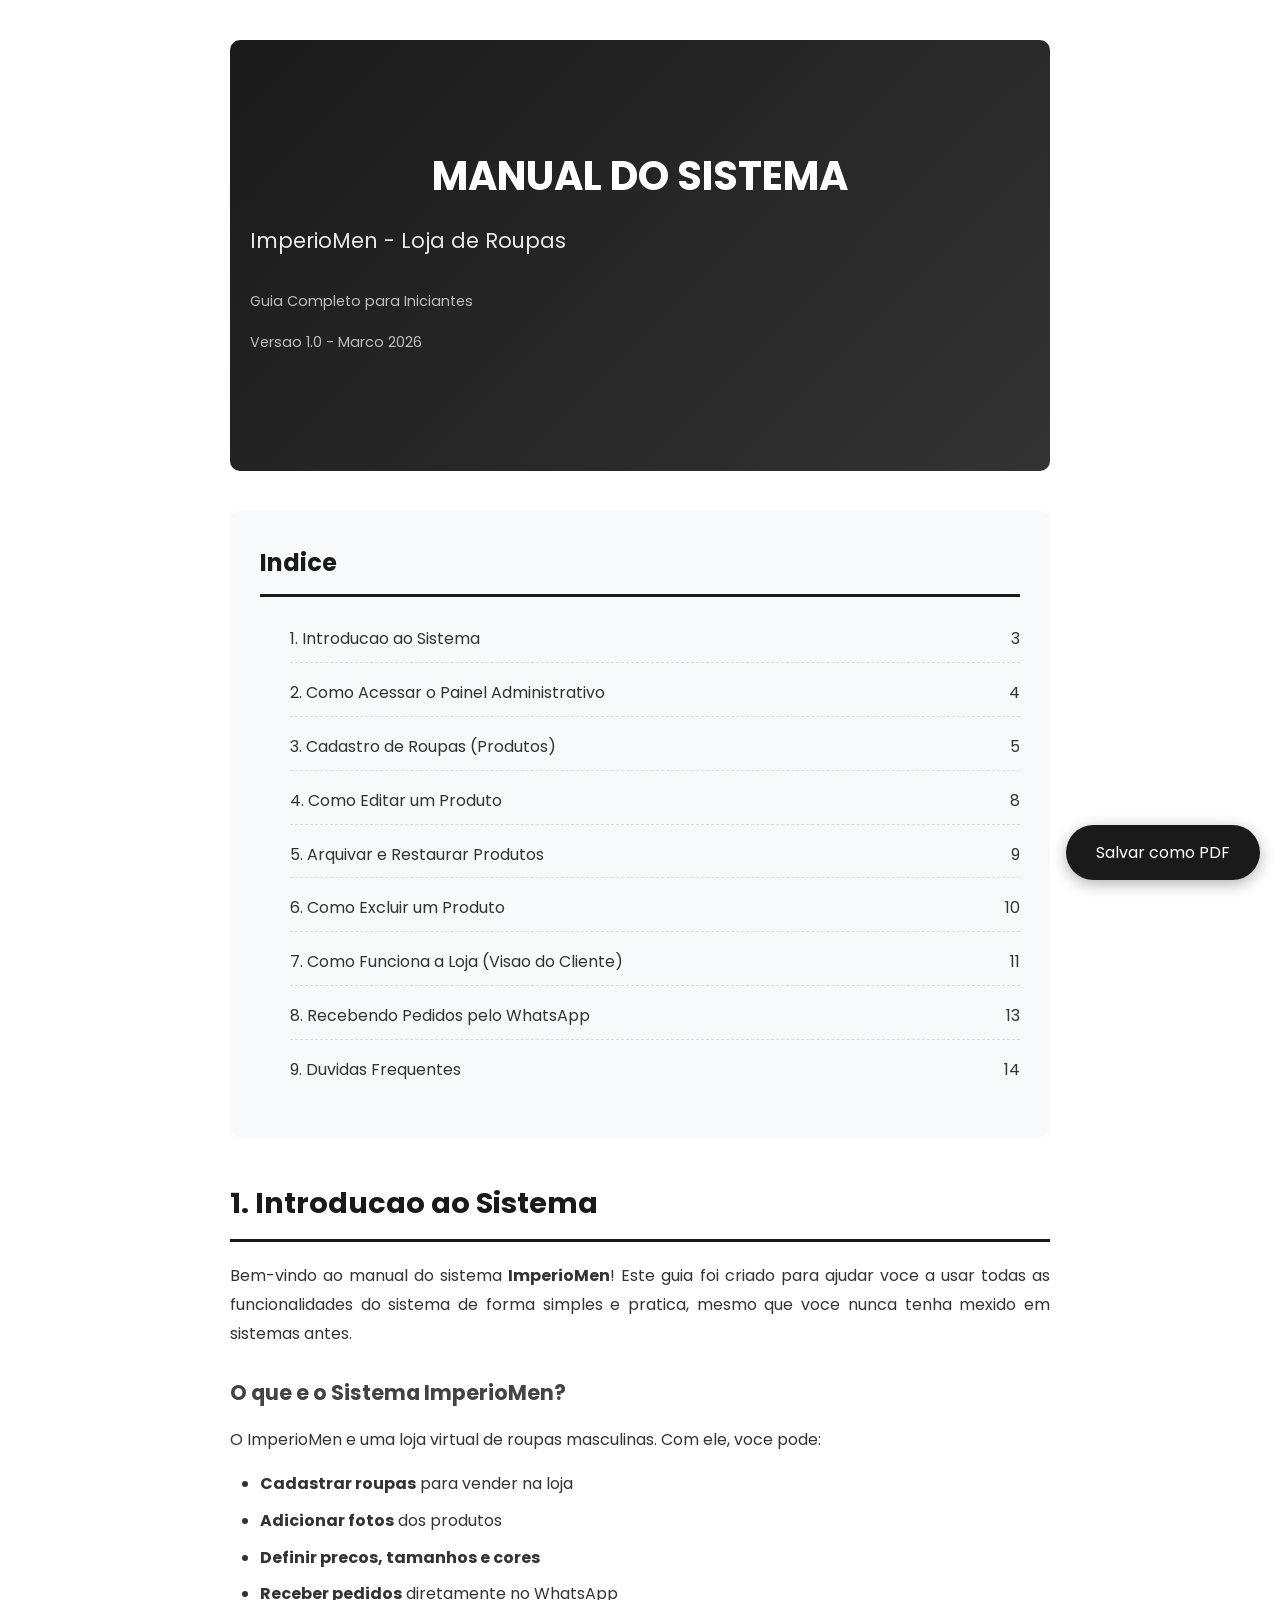
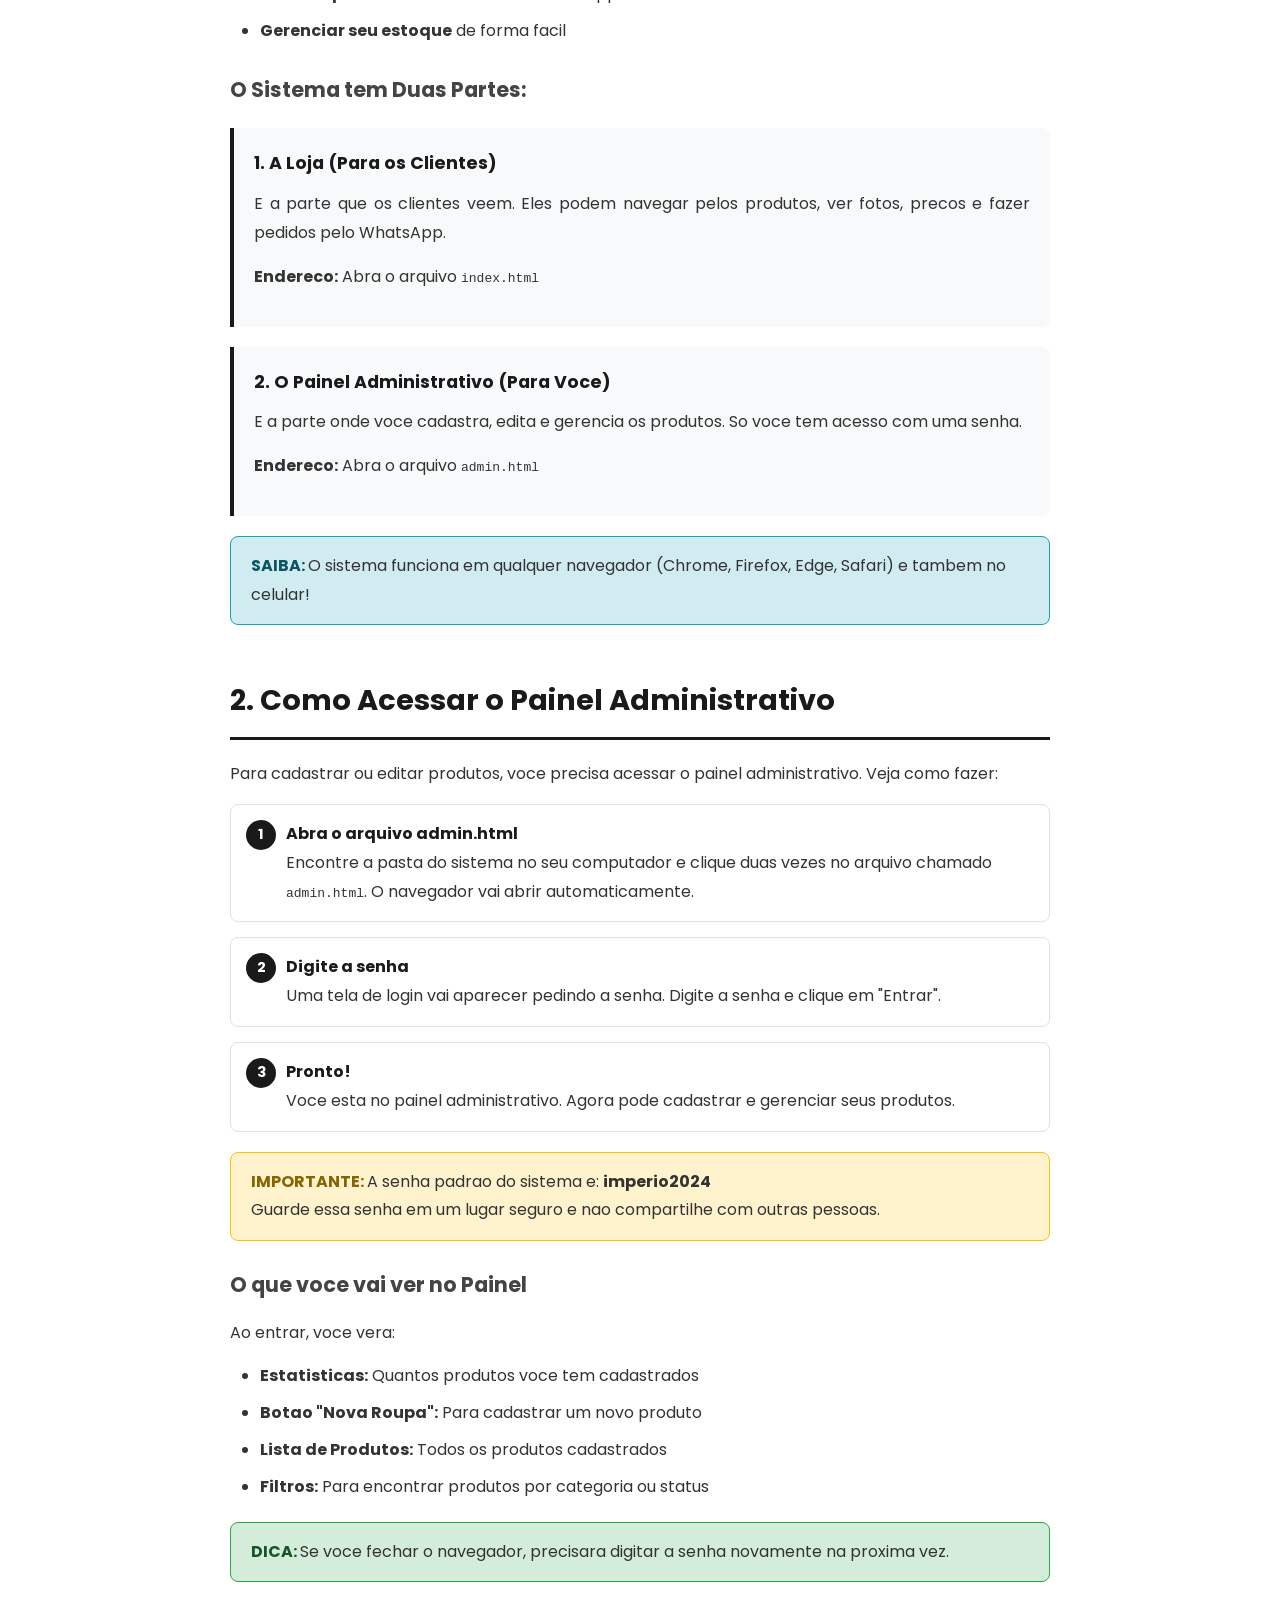
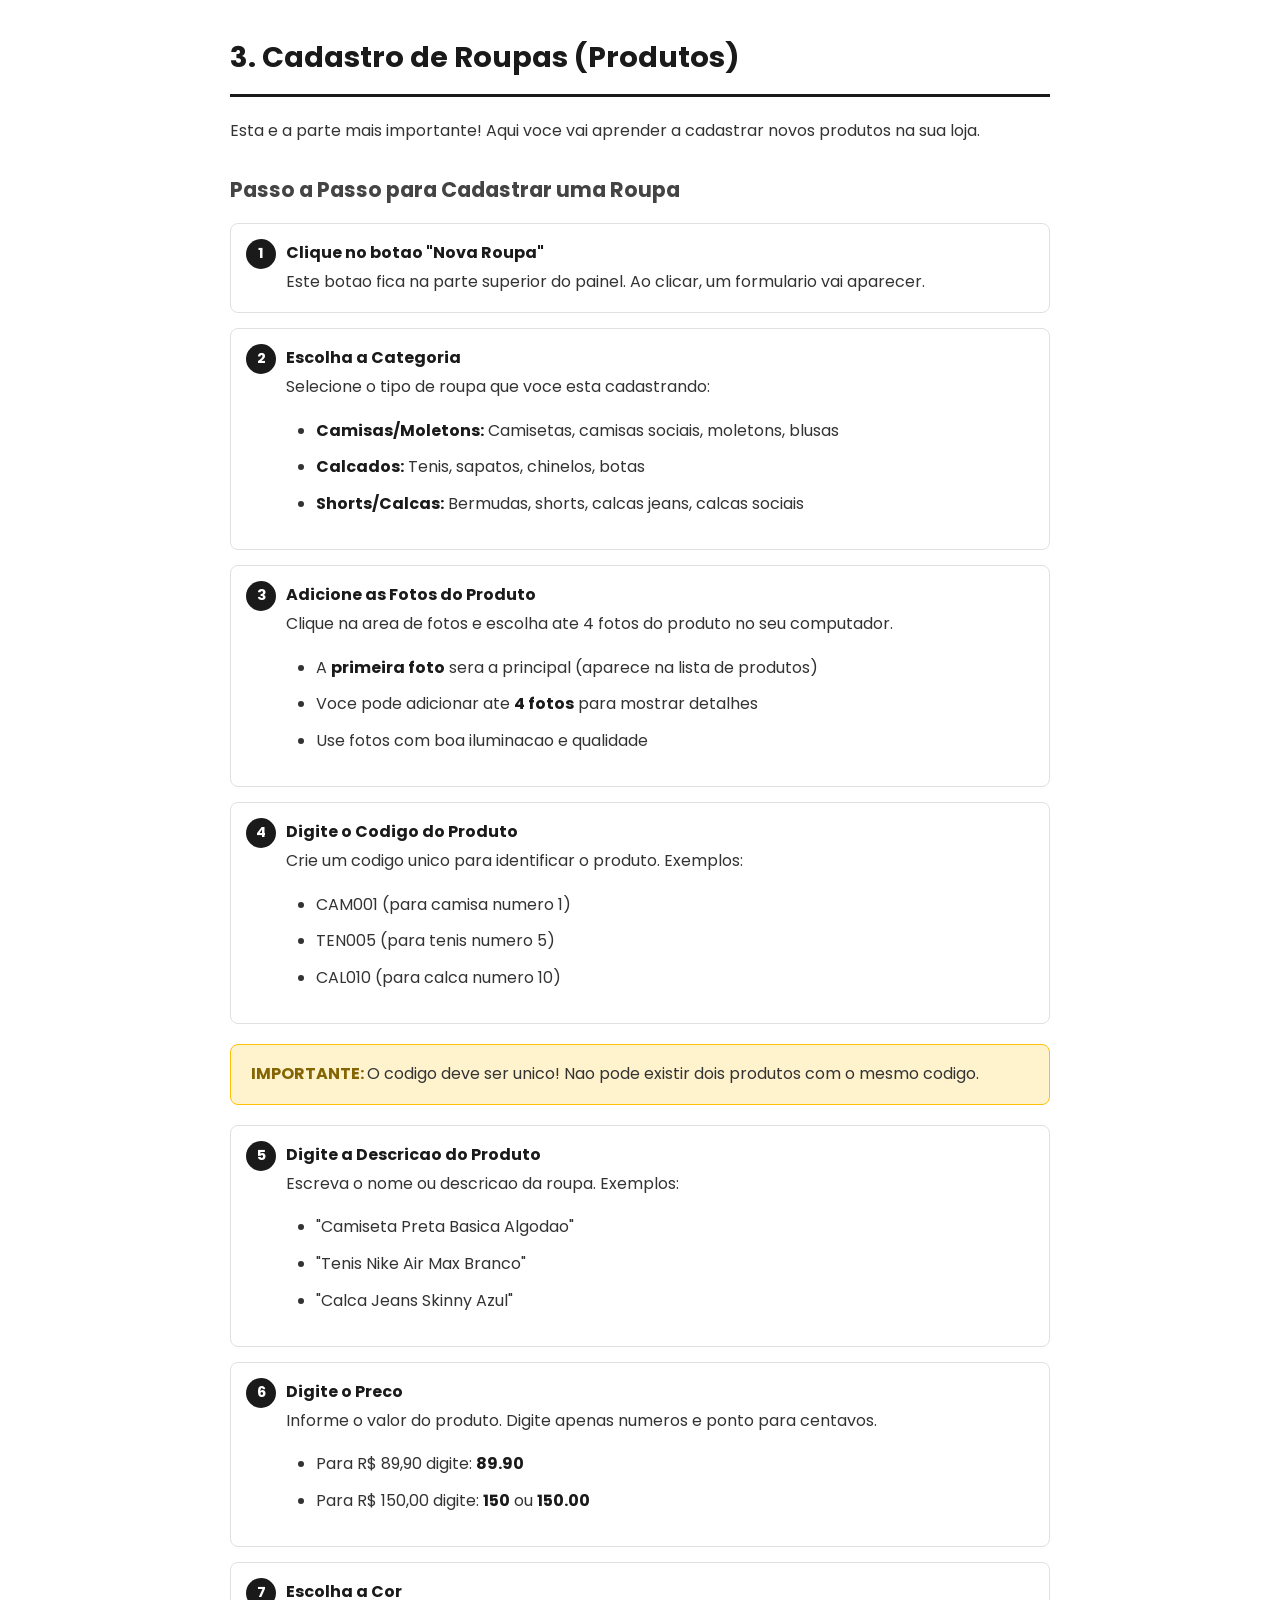
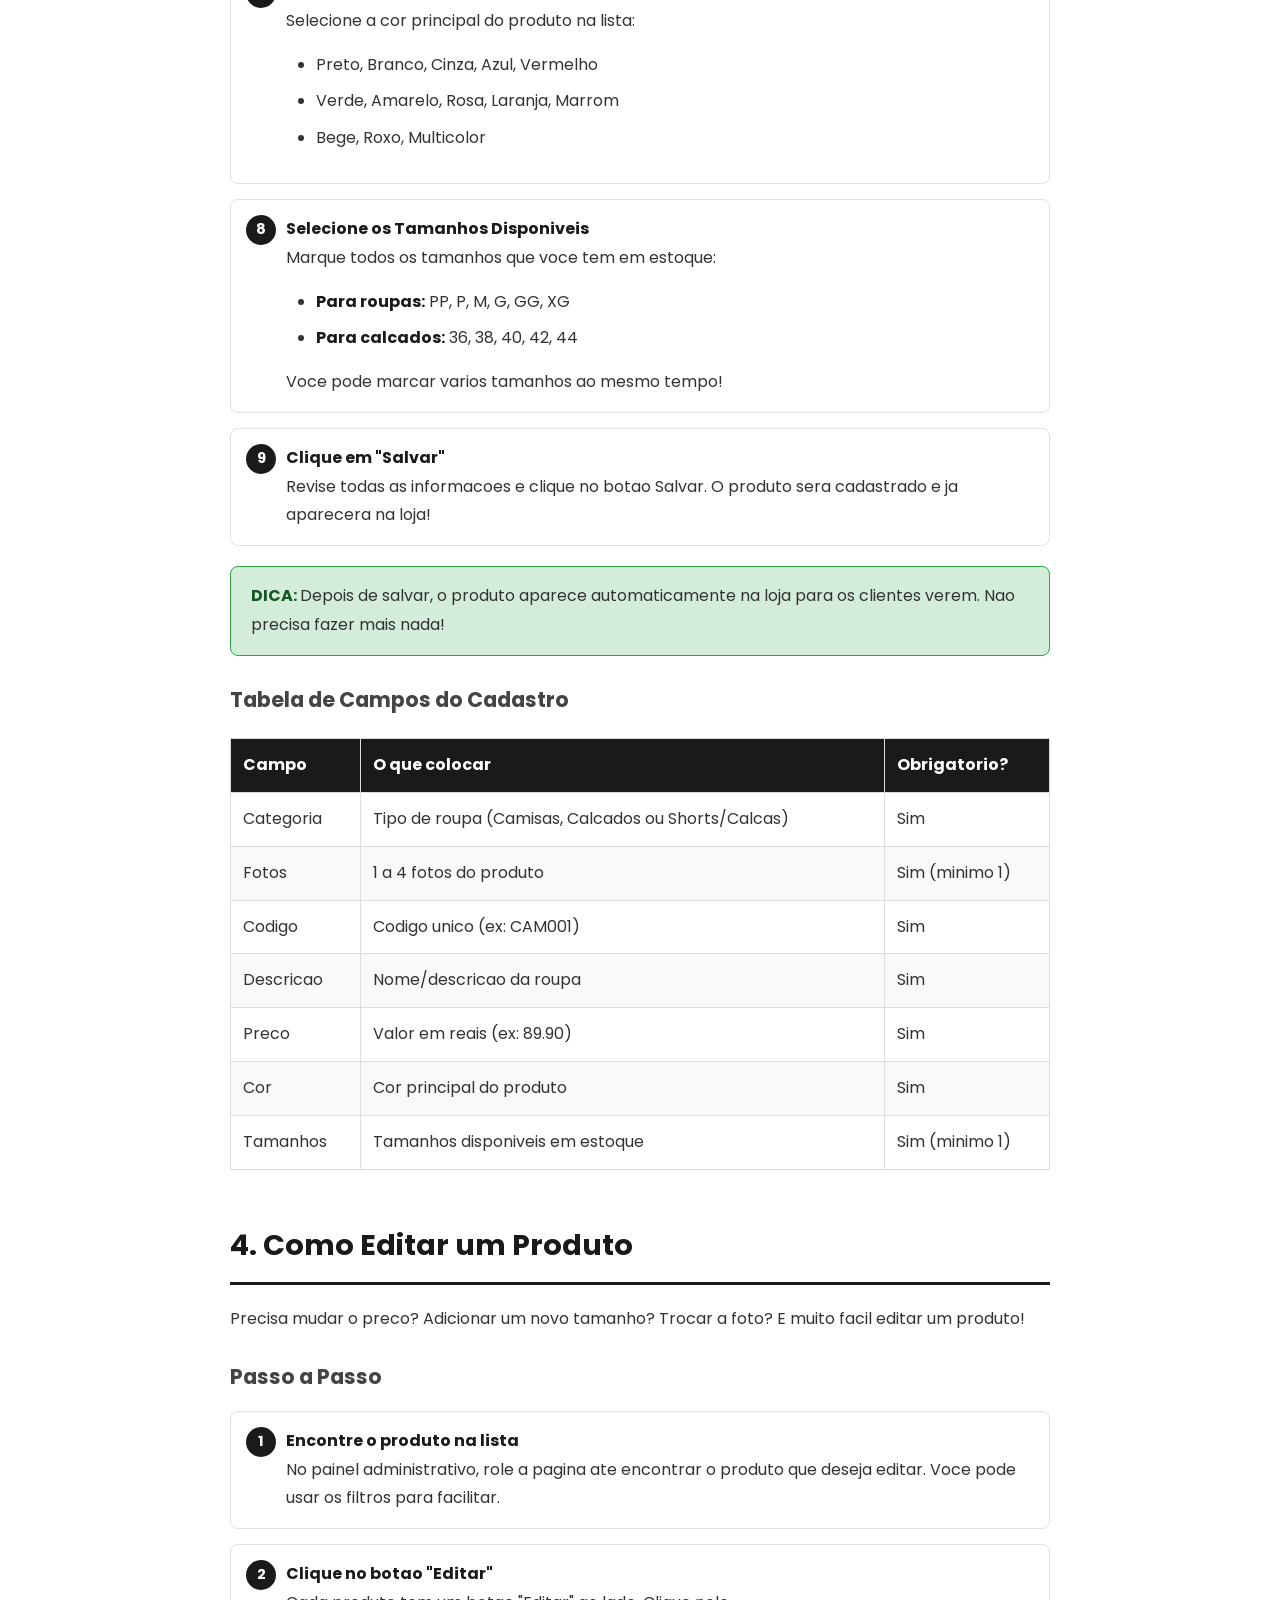
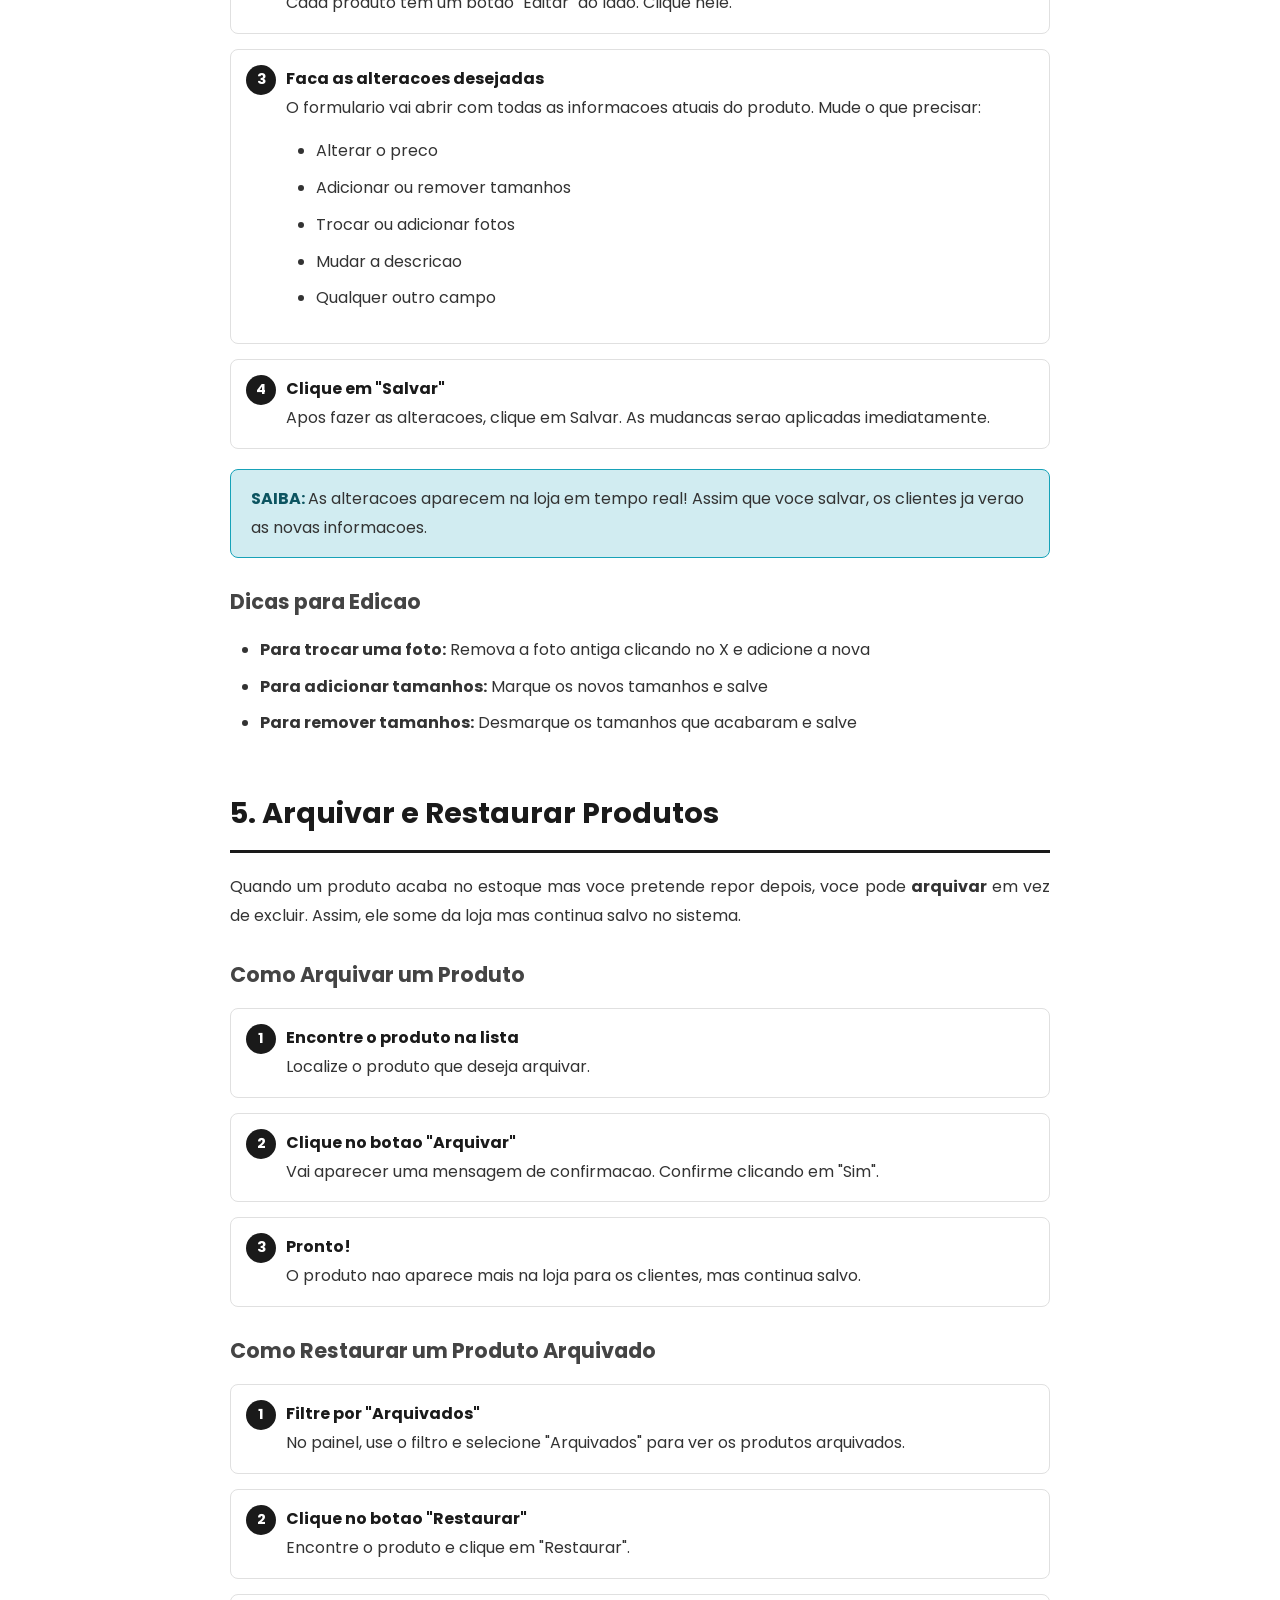
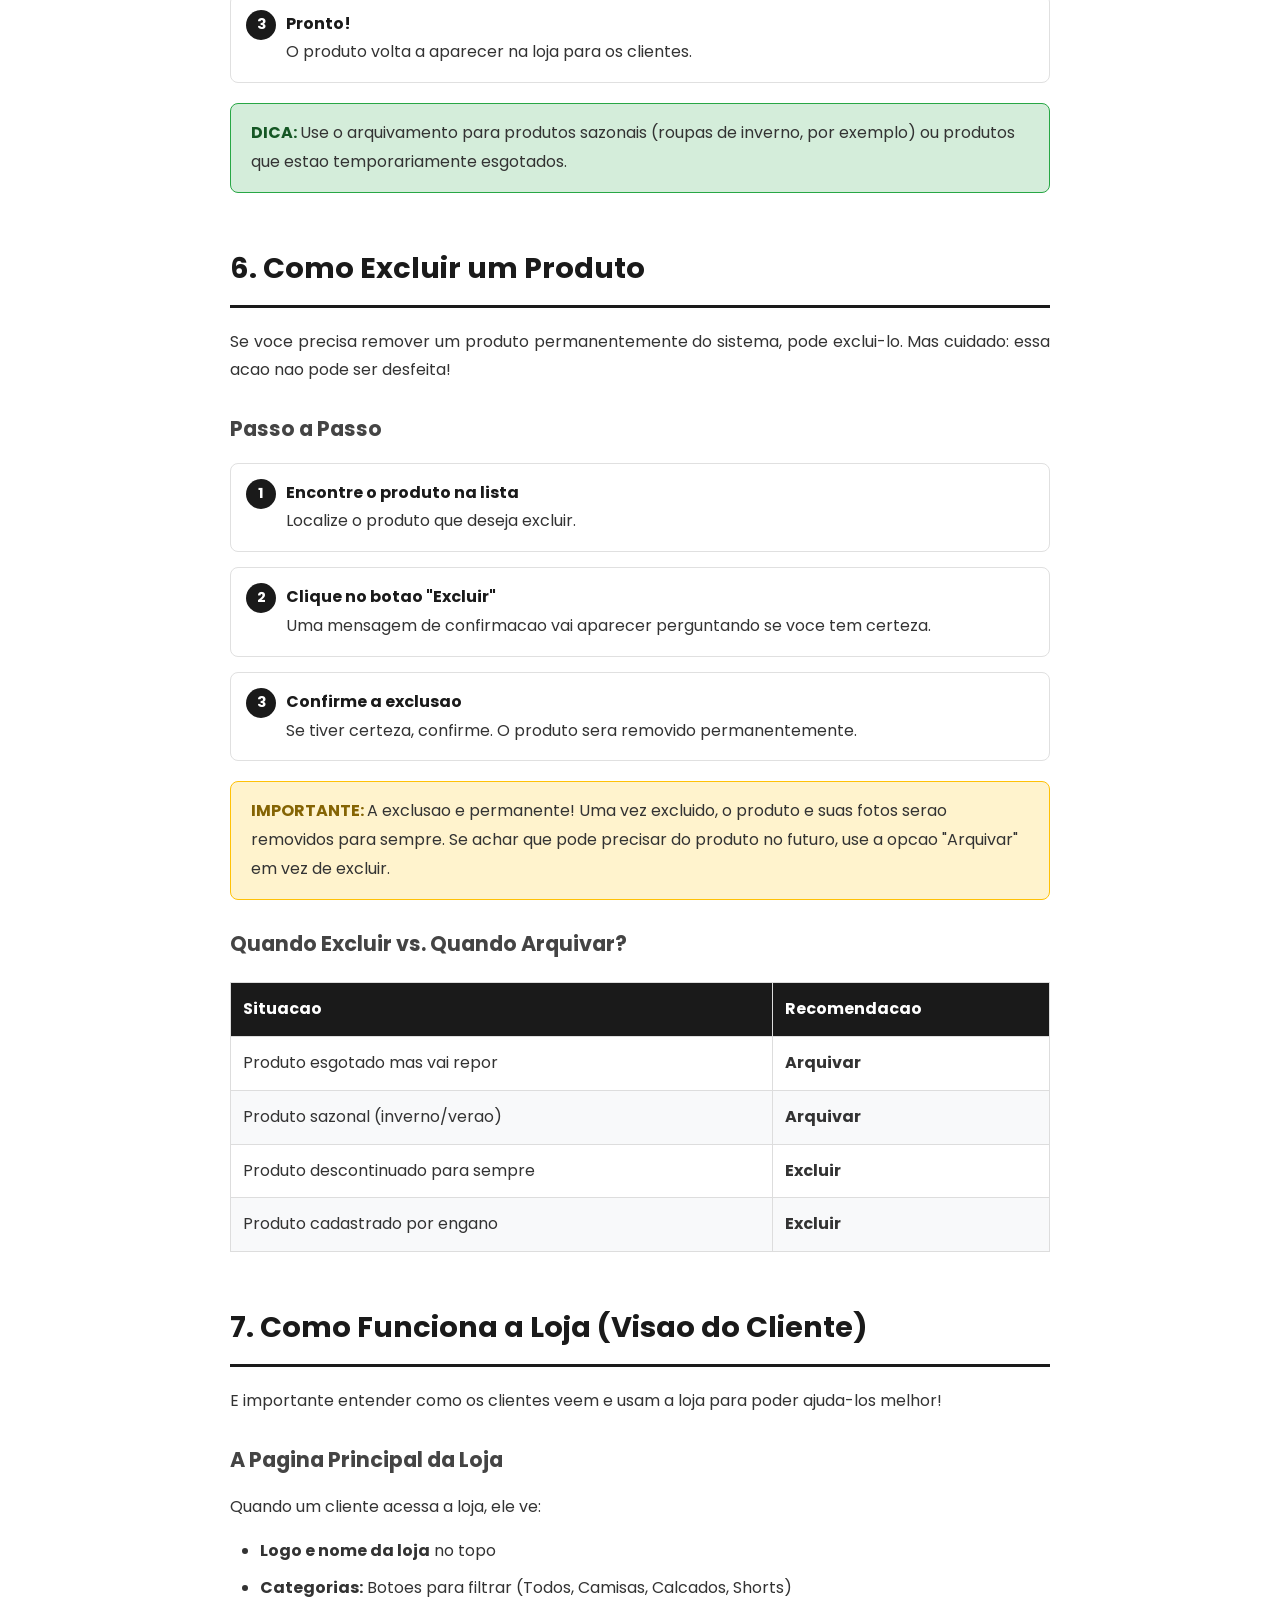
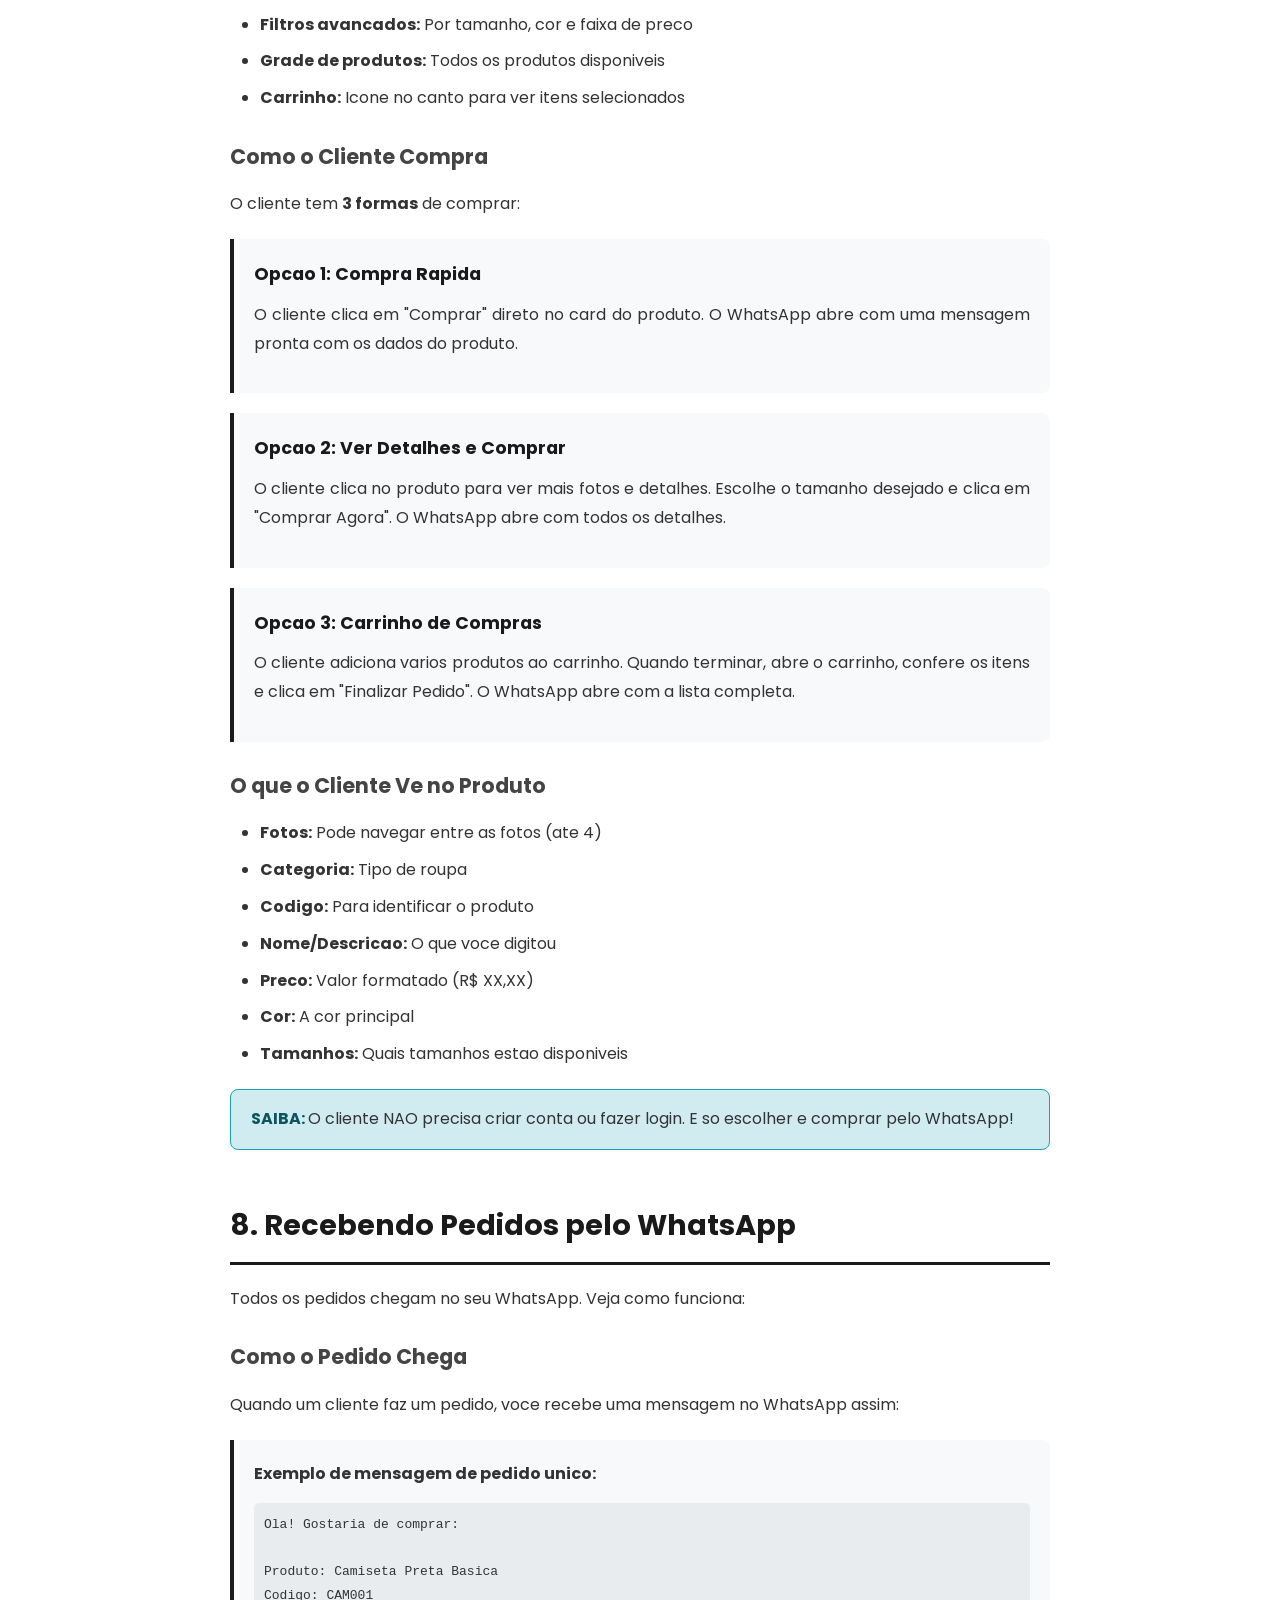
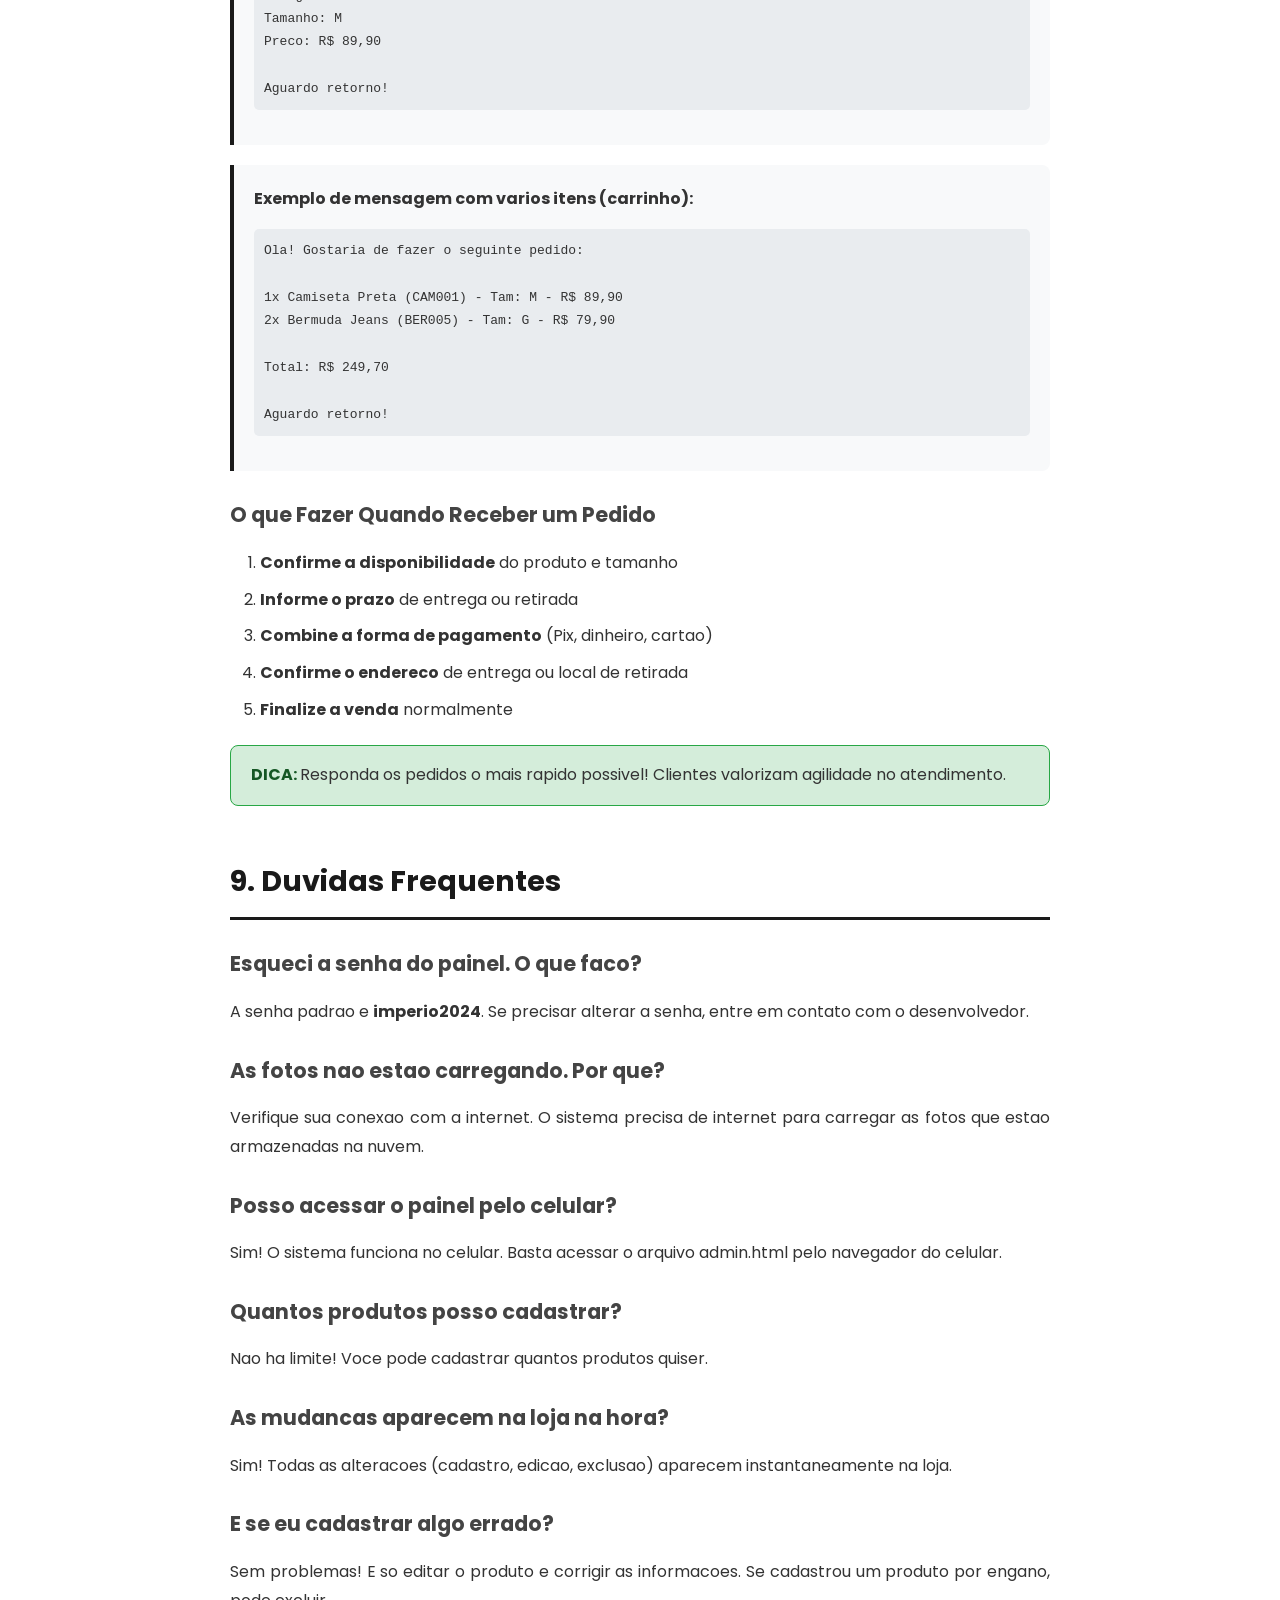
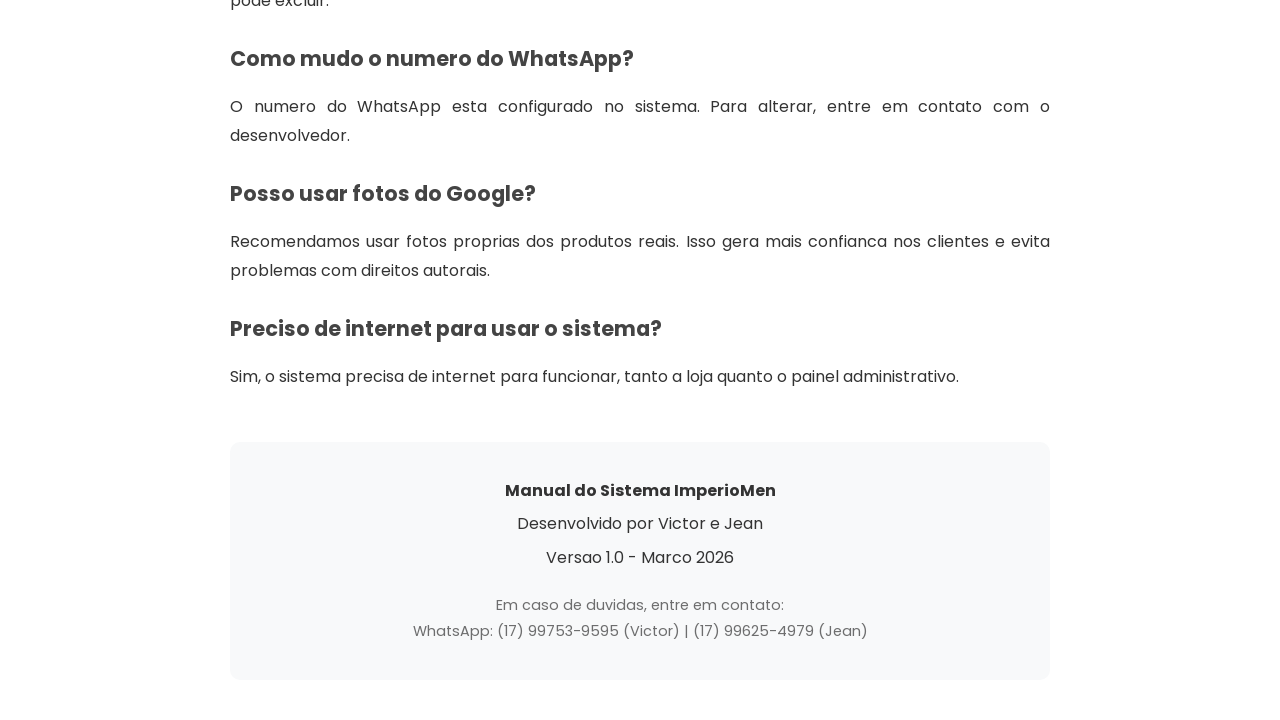
<file: Manual-ImperioMen.html>
<!DOCTYPE html>
<html lang="pt-BR">
<head>
    <meta charset="UTF-8">
    <meta name="viewport" content="width=device-width, initial-scale=1.0">
    <title>Manual do Sistema - ImperioMen</title>
    <style>
        @import url('https://fonts.googleapis.com/css2?family=Poppins:wght@300;400;500;600;700&display=swap');

        * {
            margin: 0;
            padding: 0;
            box-sizing: border-box;
        }

        body {
            font-family: 'Poppins', sans-serif;
            line-height: 1.8;
            color: #333;
            background: #fff;
            padding: 40px;
            max-width: 900px;
            margin: 0 auto;
        }

        @media print {
            body {
                padding: 20px;
            }
            .page-break {
                page-break-before: always;
            }
            .no-print {
                display: none;
            }
        }

        .cover {
            text-align: center;
            padding: 100px 20px;
            background: linear-gradient(135deg, #1a1a1a 0%, #333 100%);
            color: white;
            border-radius: 10px;
            margin-bottom: 40px;
        }

        .cover h1 {
            font-size: 2.5rem;
            margin-bottom: 10px;
            font-weight: 700;
        }

        .cover .subtitle {
            font-size: 1.3rem;
            opacity: 0.9;
            margin-bottom: 30px;
        }

        .cover .version {
            font-size: 0.9rem;
            opacity: 0.7;
        }

        .toc {
            background: #f8f9fa;
            padding: 30px;
            border-radius: 10px;
            margin-bottom: 40px;
        }

        .toc h2 {
            color: #1a1a1a;
            margin-bottom: 20px;
            font-size: 1.5rem;
        }

        .toc ul {
            list-style: none;
        }

        .toc li {
            padding: 8px 0;
            border-bottom: 1px dashed #ddd;
        }

        .toc li:last-child {
            border-bottom: none;
        }

        .toc a {
            color: #333;
            text-decoration: none;
            display: flex;
            justify-content: space-between;
        }

        .toc a:hover {
            color: #000;
        }

        .section {
            margin-bottom: 50px;
        }

        h2 {
            color: #1a1a1a;
            font-size: 1.8rem;
            margin-bottom: 20px;
            padding-bottom: 10px;
            border-bottom: 3px solid #1a1a1a;
        }

        h3 {
            color: #444;
            font-size: 1.3rem;
            margin: 25px 0 15px 0;
        }

        h4 {
            color: #555;
            font-size: 1.1rem;
            margin: 20px 0 10px 0;
        }

        p {
            margin-bottom: 15px;
            text-align: justify;
        }

        .step-box {
            background: #f8f9fa;
            border-left: 4px solid #1a1a1a;
            padding: 20px;
            margin: 20px 0;
            border-radius: 0 8px 8px 0;
        }

        .step-box h4 {
            margin-top: 0;
            color: #1a1a1a;
        }

        .step-number {
            display: inline-flex;
            align-items: center;
            justify-content: center;
            width: 30px;
            height: 30px;
            background: #1a1a1a;
            color: white;
            border-radius: 50%;
            font-weight: bold;
            margin-right: 10px;
            font-size: 0.9rem;
        }

        .step {
            display: flex;
            align-items: flex-start;
            margin: 15px 0;
            padding: 15px;
            background: #fff;
            border: 1px solid #e0e0e0;
            border-radius: 8px;
        }

        .step-content {
            flex: 1;
        }

        .step-content strong {
            color: #1a1a1a;
        }

        .warning-box {
            background: #fff3cd;
            border: 1px solid #ffc107;
            padding: 15px 20px;
            border-radius: 8px;
            margin: 20px 0;
        }

        .warning-box::before {
            content: "IMPORTANTE: ";
            font-weight: bold;
            color: #856404;
        }

        .tip-box {
            background: #d4edda;
            border: 1px solid #28a745;
            padding: 15px 20px;
            border-radius: 8px;
            margin: 20px 0;
        }

        .tip-box::before {
            content: "DICA: ";
            font-weight: bold;
            color: #155724;
        }

        .info-box {
            background: #d1ecf1;
            border: 1px solid #17a2b8;
            padding: 15px 20px;
            border-radius: 8px;
            margin: 20px 0;
        }

        .info-box::before {
            content: "SAIBA: ";
            font-weight: bold;
            color: #0c5460;
        }

        ul, ol {
            margin: 15px 0 15px 30px;
        }

        li {
            margin: 8px 0;
        }

        .field-table {
            width: 100%;
            border-collapse: collapse;
            margin: 20px 0;
        }

        .field-table th,
        .field-table td {
            border: 1px solid #ddd;
            padding: 12px;
            text-align: left;
        }

        .field-table th {
            background: #1a1a1a;
            color: white;
        }

        .field-table tr:nth-child(even) {
            background: #f8f9fa;
        }

        .print-btn {
            position: fixed;
            bottom: 20px;
            right: 20px;
            background: #1a1a1a;
            color: white;
            border: none;
            padding: 15px 30px;
            border-radius: 50px;
            cursor: pointer;
            font-family: 'Poppins', sans-serif;
            font-size: 1rem;
            box-shadow: 0 4px 15px rgba(0,0,0,0.3);
        }

        .print-btn:hover {
            background: #333;
        }

        .footer {
            text-align: center;
            padding: 30px;
            background: #f8f9fa;
            border-radius: 10px;
            margin-top: 50px;
        }

        .footer p {
            margin: 5px 0;
            text-align: center;
        }

        .image-placeholder {
            background: #e9ecef;
            border: 2px dashed #adb5bd;
            padding: 40px;
            text-align: center;
            border-radius: 8px;
            margin: 20px 0;
            color: #6c757d;
        }
    </style>
</head>
<body>

    <button class="print-btn no-print" onclick="window.print()">Salvar como PDF</button>

    <!-- CAPA -->
    <div class="cover">
        <h1>MANUAL DO SISTEMA</h1>
        <p class="subtitle">ImperioMen - Loja de Roupas</p>
        <p class="version">Guia Completo para Iniciantes</p>
        <p class="version">Versao 1.0 - Marco 2026</p>
    </div>

    <!-- INDICE -->
    <div class="toc">
        <h2>Indice</h2>
        <ul>
            <li><a href="#intro"><span>1. Introducao ao Sistema</span><span>3</span></a></li>
            <li><a href="#acesso"><span>2. Como Acessar o Painel Administrativo</span><span>4</span></a></li>
            <li><a href="#cadastro"><span>3. Cadastro de Roupas (Produtos)</span><span>5</span></a></li>
            <li><a href="#editar"><span>4. Como Editar um Produto</span><span>8</span></a></li>
            <li><a href="#arquivar"><span>5. Arquivar e Restaurar Produtos</span><span>9</span></a></li>
            <li><a href="#excluir"><span>6. Como Excluir um Produto</span><span>10</span></a></li>
            <li><a href="#loja"><span>7. Como Funciona a Loja (Visao do Cliente)</span><span>11</span></a></li>
            <li><a href="#pedidos"><span>8. Recebendo Pedidos pelo WhatsApp</span><span>13</span></a></li>
            <li><a href="#duvidas"><span>9. Duvidas Frequentes</span><span>14</span></a></li>
        </ul>
    </div>

    <div class="page-break"></div>

    <!-- SECAO 1 - INTRODUCAO -->
    <div class="section" id="intro">
        <h2>1. Introducao ao Sistema</h2>

        <p>Bem-vindo ao manual do sistema <strong>ImperioMen</strong>! Este guia foi criado para ajudar voce a usar todas as funcionalidades do sistema de forma simples e pratica, mesmo que voce nunca tenha mexido em sistemas antes.</p>

        <h3>O que e o Sistema ImperioMen?</h3>
        <p>O ImperioMen e uma loja virtual de roupas masculinas. Com ele, voce pode:</p>
        <ul>
            <li><strong>Cadastrar roupas</strong> para vender na loja</li>
            <li><strong>Adicionar fotos</strong> dos produtos</li>
            <li><strong>Definir precos, tamanhos e cores</strong></li>
            <li><strong>Receber pedidos</strong> diretamente no WhatsApp</li>
            <li><strong>Gerenciar seu estoque</strong> de forma facil</li>
        </ul>

        <h3>O Sistema tem Duas Partes:</h3>

        <div class="step-box">
            <h4>1. A Loja (Para os Clientes)</h4>
            <p>E a parte que os clientes veem. Eles podem navegar pelos produtos, ver fotos, precos e fazer pedidos pelo WhatsApp.</p>
            <p><strong>Endereco:</strong> Abra o arquivo <code>index.html</code></p>
        </div>

        <div class="step-box">
            <h4>2. O Painel Administrativo (Para Voce)</h4>
            <p>E a parte onde voce cadastra, edita e gerencia os produtos. So voce tem acesso com uma senha.</p>
            <p><strong>Endereco:</strong> Abra o arquivo <code>admin.html</code></p>
        </div>

        <div class="info-box">
            O sistema funciona em qualquer navegador (Chrome, Firefox, Edge, Safari) e tambem no celular!
        </div>
    </div>

    <div class="page-break"></div>

    <!-- SECAO 2 - ACESSO -->
    <div class="section" id="acesso">
        <h2>2. Como Acessar o Painel Administrativo</h2>

        <p>Para cadastrar ou editar produtos, voce precisa acessar o painel administrativo. Veja como fazer:</p>

        <div class="step">
            <span class="step-number">1</span>
            <div class="step-content">
                <strong>Abra o arquivo admin.html</strong><br>
                Encontre a pasta do sistema no seu computador e clique duas vezes no arquivo chamado <code>admin.html</code>. O navegador vai abrir automaticamente.
            </div>
        </div>

        <div class="step">
            <span class="step-number">2</span>
            <div class="step-content">
                <strong>Digite a senha</strong><br>
                Uma tela de login vai aparecer pedindo a senha. Digite a senha e clique em "Entrar".
            </div>
        </div>

        <div class="step">
            <span class="step-number">3</span>
            <div class="step-content">
                <strong>Pronto!</strong><br>
                Voce esta no painel administrativo. Agora pode cadastrar e gerenciar seus produtos.
            </div>
        </div>

        <div class="warning-box">
            A senha padrao do sistema e: <strong>imperio2024</strong><br>
            Guarde essa senha em um lugar seguro e nao compartilhe com outras pessoas.
        </div>

        <h3>O que voce vai ver no Painel</h3>
        <p>Ao entrar, voce vera:</p>
        <ul>
            <li><strong>Estatisticas:</strong> Quantos produtos voce tem cadastrados</li>
            <li><strong>Botao "Nova Roupa":</strong> Para cadastrar um novo produto</li>
            <li><strong>Lista de Produtos:</strong> Todos os produtos cadastrados</li>
            <li><strong>Filtros:</strong> Para encontrar produtos por categoria ou status</li>
        </ul>

        <div class="tip-box">
            Se voce fechar o navegador, precisara digitar a senha novamente na proxima vez.
        </div>
    </div>

    <div class="page-break"></div>

    <!-- SECAO 3 - CADASTRO -->
    <div class="section" id="cadastro">
        <h2>3. Cadastro de Roupas (Produtos)</h2>

        <p>Esta e a parte mais importante! Aqui voce vai aprender a cadastrar novos produtos na sua loja.</p>

        <h3>Passo a Passo para Cadastrar uma Roupa</h3>

        <div class="step">
            <span class="step-number">1</span>
            <div class="step-content">
                <strong>Clique no botao "Nova Roupa"</strong><br>
                Este botao fica na parte superior do painel. Ao clicar, um formulario vai aparecer.
            </div>
        </div>

        <div class="step">
            <span class="step-number">2</span>
            <div class="step-content">
                <strong>Escolha a Categoria</strong><br>
                Selecione o tipo de roupa que voce esta cadastrando:
                <ul>
                    <li><strong>Camisas/Moletons:</strong> Camisetas, camisas sociais, moletons, blusas</li>
                    <li><strong>Calcados:</strong> Tenis, sapatos, chinelos, botas</li>
                    <li><strong>Shorts/Calcas:</strong> Bermudas, shorts, calcas jeans, calcas sociais</li>
                </ul>
            </div>
        </div>

        <div class="step">
            <span class="step-number">3</span>
            <div class="step-content">
                <strong>Adicione as Fotos do Produto</strong><br>
                Clique na area de fotos e escolha ate 4 fotos do produto no seu computador.
                <ul>
                    <li>A <strong>primeira foto</strong> sera a principal (aparece na lista de produtos)</li>
                    <li>Voce pode adicionar ate <strong>4 fotos</strong> para mostrar detalhes</li>
                    <li>Use fotos com boa iluminacao e qualidade</li>
                </ul>
            </div>
        </div>

        <div class="step">
            <span class="step-number">4</span>
            <div class="step-content">
                <strong>Digite o Codigo do Produto</strong><br>
                Crie um codigo unico para identificar o produto. Exemplos:
                <ul>
                    <li>CAM001 (para camisa numero 1)</li>
                    <li>TEN005 (para tenis numero 5)</li>
                    <li>CAL010 (para calca numero 10)</li>
                </ul>
            </div>
        </div>

        <div class="warning-box">
            O codigo deve ser unico! Nao pode existir dois produtos com o mesmo codigo.
        </div>

        <div class="step">
            <span class="step-number">5</span>
            <div class="step-content">
                <strong>Digite a Descricao do Produto</strong><br>
                Escreva o nome ou descricao da roupa. Exemplos:
                <ul>
                    <li>"Camiseta Preta Basica Algodao"</li>
                    <li>"Tenis Nike Air Max Branco"</li>
                    <li>"Calca Jeans Skinny Azul"</li>
                </ul>
            </div>
        </div>

        <div class="step">
            <span class="step-number">6</span>
            <div class="step-content">
                <strong>Digite o Preco</strong><br>
                Informe o valor do produto. Digite apenas numeros e ponto para centavos.
                <ul>
                    <li>Para R$ 89,90 digite: <strong>89.90</strong></li>
                    <li>Para R$ 150,00 digite: <strong>150</strong> ou <strong>150.00</strong></li>
                </ul>
            </div>
        </div>

        <div class="step">
            <span class="step-number">7</span>
            <div class="step-content">
                <strong>Escolha a Cor</strong><br>
                Selecione a cor principal do produto na lista:
                <ul>
                    <li>Preto, Branco, Cinza, Azul, Vermelho</li>
                    <li>Verde, Amarelo, Rosa, Laranja, Marrom</li>
                    <li>Bege, Roxo, Multicolor</li>
                </ul>
            </div>
        </div>

        <div class="step">
            <span class="step-number">8</span>
            <div class="step-content">
                <strong>Selecione os Tamanhos Disponiveis</strong><br>
                Marque todos os tamanhos que voce tem em estoque:
                <ul>
                    <li><strong>Para roupas:</strong> PP, P, M, G, GG, XG</li>
                    <li><strong>Para calcados:</strong> 36, 38, 40, 42, 44</li>
                </ul>
                Voce pode marcar varios tamanhos ao mesmo tempo!
            </div>
        </div>

        <div class="step">
            <span class="step-number">9</span>
            <div class="step-content">
                <strong>Clique em "Salvar"</strong><br>
                Revise todas as informacoes e clique no botao Salvar. O produto sera cadastrado e ja aparecera na loja!
            </div>
        </div>

        <div class="tip-box">
            Depois de salvar, o produto aparece automaticamente na loja para os clientes verem. Nao precisa fazer mais nada!
        </div>

        <h3>Tabela de Campos do Cadastro</h3>

        <table class="field-table">
            <thead>
                <tr>
                    <th>Campo</th>
                    <th>O que colocar</th>
                    <th>Obrigatorio?</th>
                </tr>
            </thead>
            <tbody>
                <tr>
                    <td>Categoria</td>
                    <td>Tipo de roupa (Camisas, Calcados ou Shorts/Calcas)</td>
                    <td>Sim</td>
                </tr>
                <tr>
                    <td>Fotos</td>
                    <td>1 a 4 fotos do produto</td>
                    <td>Sim (minimo 1)</td>
                </tr>
                <tr>
                    <td>Codigo</td>
                    <td>Codigo unico (ex: CAM001)</td>
                    <td>Sim</td>
                </tr>
                <tr>
                    <td>Descricao</td>
                    <td>Nome/descricao da roupa</td>
                    <td>Sim</td>
                </tr>
                <tr>
                    <td>Preco</td>
                    <td>Valor em reais (ex: 89.90)</td>
                    <td>Sim</td>
                </tr>
                <tr>
                    <td>Cor</td>
                    <td>Cor principal do produto</td>
                    <td>Sim</td>
                </tr>
                <tr>
                    <td>Tamanhos</td>
                    <td>Tamanhos disponiveis em estoque</td>
                    <td>Sim (minimo 1)</td>
                </tr>
            </tbody>
        </table>
    </div>

    <div class="page-break"></div>

    <!-- SECAO 4 - EDITAR -->
    <div class="section" id="editar">
        <h2>4. Como Editar um Produto</h2>

        <p>Precisa mudar o preco? Adicionar um novo tamanho? Trocar a foto? E muito facil editar um produto!</p>

        <h3>Passo a Passo</h3>

        <div class="step">
            <span class="step-number">1</span>
            <div class="step-content">
                <strong>Encontre o produto na lista</strong><br>
                No painel administrativo, role a pagina ate encontrar o produto que deseja editar. Voce pode usar os filtros para facilitar.
            </div>
        </div>

        <div class="step">
            <span class="step-number">2</span>
            <div class="step-content">
                <strong>Clique no botao "Editar"</strong><br>
                Cada produto tem um botao "Editar" ao lado. Clique nele.
            </div>
        </div>

        <div class="step">
            <span class="step-number">3</span>
            <div class="step-content">
                <strong>Faca as alteracoes desejadas</strong><br>
                O formulario vai abrir com todas as informacoes atuais do produto. Mude o que precisar:
                <ul>
                    <li>Alterar o preco</li>
                    <li>Adicionar ou remover tamanhos</li>
                    <li>Trocar ou adicionar fotos</li>
                    <li>Mudar a descricao</li>
                    <li>Qualquer outro campo</li>
                </ul>
            </div>
        </div>

        <div class="step">
            <span class="step-number">4</span>
            <div class="step-content">
                <strong>Clique em "Salvar"</strong><br>
                Apos fazer as alteracoes, clique em Salvar. As mudancas serao aplicadas imediatamente.
            </div>
        </div>

        <div class="info-box">
            As alteracoes aparecem na loja em tempo real! Assim que voce salvar, os clientes ja verao as novas informacoes.
        </div>

        <h3>Dicas para Edicao</h3>
        <ul>
            <li><strong>Para trocar uma foto:</strong> Remova a foto antiga clicando no X e adicione a nova</li>
            <li><strong>Para adicionar tamanhos:</strong> Marque os novos tamanhos e salve</li>
            <li><strong>Para remover tamanhos:</strong> Desmarque os tamanhos que acabaram e salve</li>
        </ul>
    </div>

    <div class="page-break"></div>

    <!-- SECAO 5 - ARQUIVAR -->
    <div class="section" id="arquivar">
        <h2>5. Arquivar e Restaurar Produtos</h2>

        <p>Quando um produto acaba no estoque mas voce pretende repor depois, voce pode <strong>arquivar</strong> em vez de excluir. Assim, ele some da loja mas continua salvo no sistema.</p>

        <h3>Como Arquivar um Produto</h3>

        <div class="step">
            <span class="step-number">1</span>
            <div class="step-content">
                <strong>Encontre o produto na lista</strong><br>
                Localize o produto que deseja arquivar.
            </div>
        </div>

        <div class="step">
            <span class="step-number">2</span>
            <div class="step-content">
                <strong>Clique no botao "Arquivar"</strong><br>
                Vai aparecer uma mensagem de confirmacao. Confirme clicando em "Sim".
            </div>
        </div>

        <div class="step">
            <span class="step-number">3</span>
            <div class="step-content">
                <strong>Pronto!</strong><br>
                O produto nao aparece mais na loja para os clientes, mas continua salvo.
            </div>
        </div>

        <h3>Como Restaurar um Produto Arquivado</h3>

        <div class="step">
            <span class="step-number">1</span>
            <div class="step-content">
                <strong>Filtre por "Arquivados"</strong><br>
                No painel, use o filtro e selecione "Arquivados" para ver os produtos arquivados.
            </div>
        </div>

        <div class="step">
            <span class="step-number">2</span>
            <div class="step-content">
                <strong>Clique no botao "Restaurar"</strong><br>
                Encontre o produto e clique em "Restaurar".
            </div>
        </div>

        <div class="step">
            <span class="step-number">3</span>
            <div class="step-content">
                <strong>Pronto!</strong><br>
                O produto volta a aparecer na loja para os clientes.
            </div>
        </div>

        <div class="tip-box">
            Use o arquivamento para produtos sazonais (roupas de inverno, por exemplo) ou produtos que estao temporariamente esgotados.
        </div>
    </div>

    <div class="page-break"></div>

    <!-- SECAO 6 - EXCLUIR -->
    <div class="section" id="excluir">
        <h2>6. Como Excluir um Produto</h2>

        <p>Se voce precisa remover um produto permanentemente do sistema, pode exclui-lo. Mas cuidado: essa acao nao pode ser desfeita!</p>

        <h3>Passo a Passo</h3>

        <div class="step">
            <span class="step-number">1</span>
            <div class="step-content">
                <strong>Encontre o produto na lista</strong><br>
                Localize o produto que deseja excluir.
            </div>
        </div>

        <div class="step">
            <span class="step-number">2</span>
            <div class="step-content">
                <strong>Clique no botao "Excluir"</strong><br>
                Uma mensagem de confirmacao vai aparecer perguntando se voce tem certeza.
            </div>
        </div>

        <div class="step">
            <span class="step-number">3</span>
            <div class="step-content">
                <strong>Confirme a exclusao</strong><br>
                Se tiver certeza, confirme. O produto sera removido permanentemente.
            </div>
        </div>

        <div class="warning-box">
            A exclusao e permanente! Uma vez excluido, o produto e suas fotos serao removidos para sempre. Se achar que pode precisar do produto no futuro, use a opcao "Arquivar" em vez de excluir.
        </div>

        <h3>Quando Excluir vs. Quando Arquivar?</h3>

        <table class="field-table">
            <thead>
                <tr>
                    <th>Situacao</th>
                    <th>Recomendacao</th>
                </tr>
            </thead>
            <tbody>
                <tr>
                    <td>Produto esgotado mas vai repor</td>
                    <td><strong>Arquivar</strong></td>
                </tr>
                <tr>
                    <td>Produto sazonal (inverno/verao)</td>
                    <td><strong>Arquivar</strong></td>
                </tr>
                <tr>
                    <td>Produto descontinuado para sempre</td>
                    <td><strong>Excluir</strong></td>
                </tr>
                <tr>
                    <td>Produto cadastrado por engano</td>
                    <td><strong>Excluir</strong></td>
                </tr>
            </tbody>
        </table>
    </div>

    <div class="page-break"></div>

    <!-- SECAO 7 - LOJA -->
    <div class="section" id="loja">
        <h2>7. Como Funciona a Loja (Visao do Cliente)</h2>

        <p>E importante entender como os clientes veem e usam a loja para poder ajuda-los melhor!</p>

        <h3>A Pagina Principal da Loja</h3>

        <p>Quando um cliente acessa a loja, ele ve:</p>
        <ul>
            <li><strong>Logo e nome da loja</strong> no topo</li>
            <li><strong>Categorias:</strong> Botoes para filtrar (Todos, Camisas, Calcados, Shorts)</li>
            <li><strong>Filtros avancados:</strong> Por tamanho, cor e faixa de preco</li>
            <li><strong>Grade de produtos:</strong> Todos os produtos disponiveis</li>
            <li><strong>Carrinho:</strong> Icone no canto para ver itens selecionados</li>
        </ul>

        <h3>Como o Cliente Compra</h3>

        <p>O cliente tem <strong>3 formas</strong> de comprar:</p>

        <div class="step-box">
            <h4>Opcao 1: Compra Rapida</h4>
            <p>O cliente clica em "Comprar" direto no card do produto. O WhatsApp abre com uma mensagem pronta com os dados do produto.</p>
        </div>

        <div class="step-box">
            <h4>Opcao 2: Ver Detalhes e Comprar</h4>
            <p>O cliente clica no produto para ver mais fotos e detalhes. Escolhe o tamanho desejado e clica em "Comprar Agora". O WhatsApp abre com todos os detalhes.</p>
        </div>

        <div class="step-box">
            <h4>Opcao 3: Carrinho de Compras</h4>
            <p>O cliente adiciona varios produtos ao carrinho. Quando terminar, abre o carrinho, confere os itens e clica em "Finalizar Pedido". O WhatsApp abre com a lista completa.</p>
        </div>

        <h3>O que o Cliente Ve no Produto</h3>
        <ul>
            <li><strong>Fotos:</strong> Pode navegar entre as fotos (ate 4)</li>
            <li><strong>Categoria:</strong> Tipo de roupa</li>
            <li><strong>Codigo:</strong> Para identificar o produto</li>
            <li><strong>Nome/Descricao:</strong> O que voce digitou</li>
            <li><strong>Preco:</strong> Valor formatado (R$ XX,XX)</li>
            <li><strong>Cor:</strong> A cor principal</li>
            <li><strong>Tamanhos:</strong> Quais tamanhos estao disponiveis</li>
        </ul>

        <div class="info-box">
            O cliente NAO precisa criar conta ou fazer login. E so escolher e comprar pelo WhatsApp!
        </div>
    </div>

    <div class="page-break"></div>

    <!-- SECAO 8 - PEDIDOS -->
    <div class="section" id="pedidos">
        <h2>8. Recebendo Pedidos pelo WhatsApp</h2>

        <p>Todos os pedidos chegam no seu WhatsApp. Veja como funciona:</p>

        <h3>Como o Pedido Chega</h3>

        <p>Quando um cliente faz um pedido, voce recebe uma mensagem no WhatsApp assim:</p>

        <div class="step-box">
            <p><strong>Exemplo de mensagem de pedido unico:</strong></p>
            <p style="background: #e9ecef; padding: 10px; border-radius: 5px; font-family: monospace;">
                Ola! Gostaria de comprar:<br><br>
                Produto: Camiseta Preta Basica<br>
                Codigo: CAM001<br>
                Tamanho: M<br>
                Preco: R$ 89,90<br><br>
                Aguardo retorno!
            </p>
        </div>

        <div class="step-box">
            <p><strong>Exemplo de mensagem com varios itens (carrinho):</strong></p>
            <p style="background: #e9ecef; padding: 10px; border-radius: 5px; font-family: monospace;">
                Ola! Gostaria de fazer o seguinte pedido:<br><br>
                1x Camiseta Preta (CAM001) - Tam: M - R$ 89,90<br>
                2x Bermuda Jeans (BER005) - Tam: G - R$ 79,90<br><br>
                Total: R$ 249,70<br><br>
                Aguardo retorno!
            </p>
        </div>

        <h3>O que Fazer Quando Receber um Pedido</h3>

        <ol>
            <li><strong>Confirme a disponibilidade</strong> do produto e tamanho</li>
            <li><strong>Informe o prazo</strong> de entrega ou retirada</li>
            <li><strong>Combine a forma de pagamento</strong> (Pix, dinheiro, cartao)</li>
            <li><strong>Confirme o endereco</strong> de entrega ou local de retirada</li>
            <li><strong>Finalize a venda</strong> normalmente</li>
        </ol>

        <div class="tip-box">
            Responda os pedidos o mais rapido possivel! Clientes valorizam agilidade no atendimento.
        </div>
    </div>

    <div class="page-break"></div>

    <!-- SECAO 9 - DUVIDAS -->
    <div class="section" id="duvidas">
        <h2>9. Duvidas Frequentes</h2>

        <h3>Esqueci a senha do painel. O que faco?</h3>
        <p>A senha padrao e <strong>imperio2024</strong>. Se precisar alterar a senha, entre em contato com o desenvolvedor.</p>

        <h3>As fotos nao estao carregando. Por que?</h3>
        <p>Verifique sua conexao com a internet. O sistema precisa de internet para carregar as fotos que estao armazenadas na nuvem.</p>

        <h3>Posso acessar o painel pelo celular?</h3>
        <p>Sim! O sistema funciona no celular. Basta acessar o arquivo admin.html pelo navegador do celular.</p>

        <h3>Quantos produtos posso cadastrar?</h3>
        <p>Nao ha limite! Voce pode cadastrar quantos produtos quiser.</p>

        <h3>As mudancas aparecem na loja na hora?</h3>
        <p>Sim! Todas as alteracoes (cadastro, edicao, exclusao) aparecem instantaneamente na loja.</p>

        <h3>E se eu cadastrar algo errado?</h3>
        <p>Sem problemas! E so editar o produto e corrigir as informacoes. Se cadastrou um produto por engano, pode excluir.</p>

        <h3>Como mudo o numero do WhatsApp?</h3>
        <p>O numero do WhatsApp esta configurado no sistema. Para alterar, entre em contato com o desenvolvedor.</p>

        <h3>Posso usar fotos do Google?</h3>
        <p>Recomendamos usar fotos proprias dos produtos reais. Isso gera mais confianca nos clientes e evita problemas com direitos autorais.</p>

        <h3>Preciso de internet para usar o sistema?</h3>
        <p>Sim, o sistema precisa de internet para funcionar, tanto a loja quanto o painel administrativo.</p>
    </div>

    <!-- RODAPE -->
    <div class="footer">
        <p><strong>Manual do Sistema ImperioMen</strong></p>
        <p>Desenvolvido por Victor e Jean</p>
        <p>Versao 1.0 - Marco 2026</p>
        <p style="margin-top: 20px; font-size: 0.9rem; opacity: 0.7;">
            Em caso de duvidas, entre em contato:<br>
            WhatsApp: (17) 99753-9595 (Victor) | (17) 99625-4979 (Jean)
        </p>
    </div>

</body>
</html>
</file>
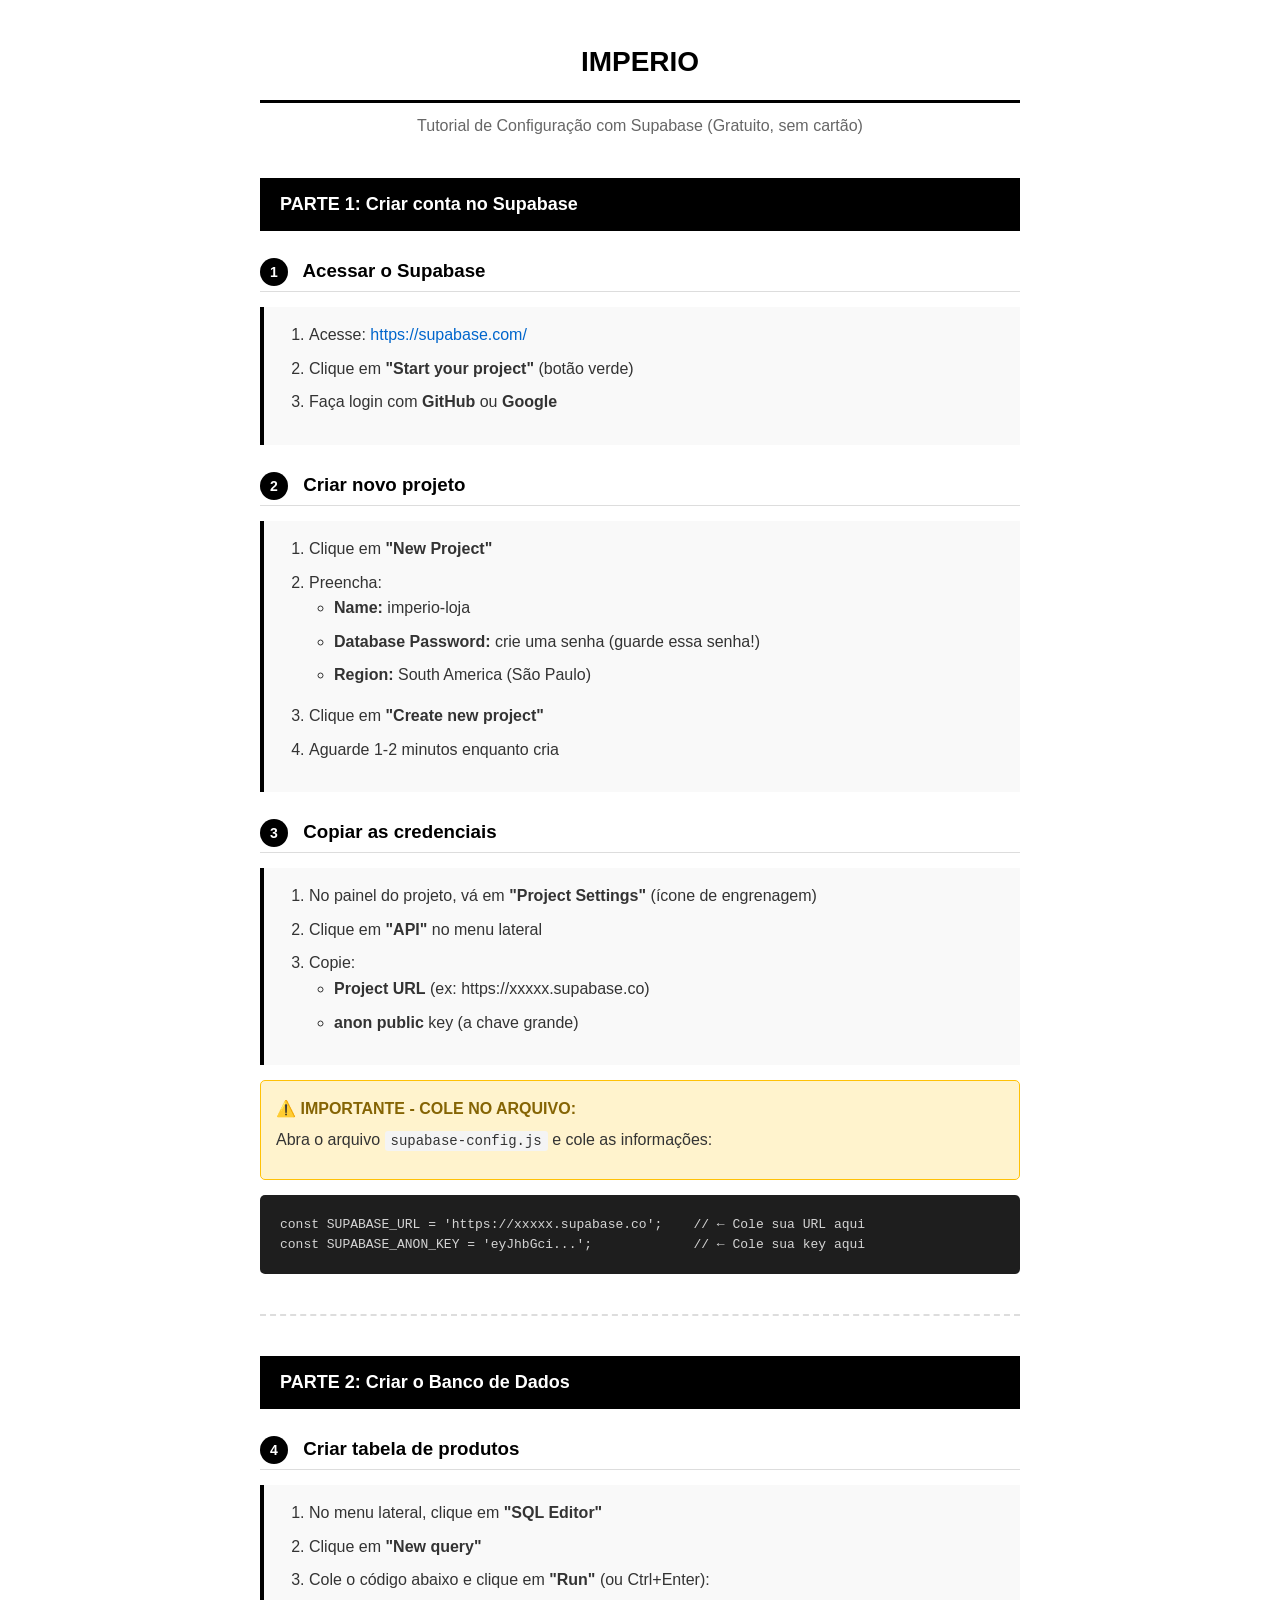
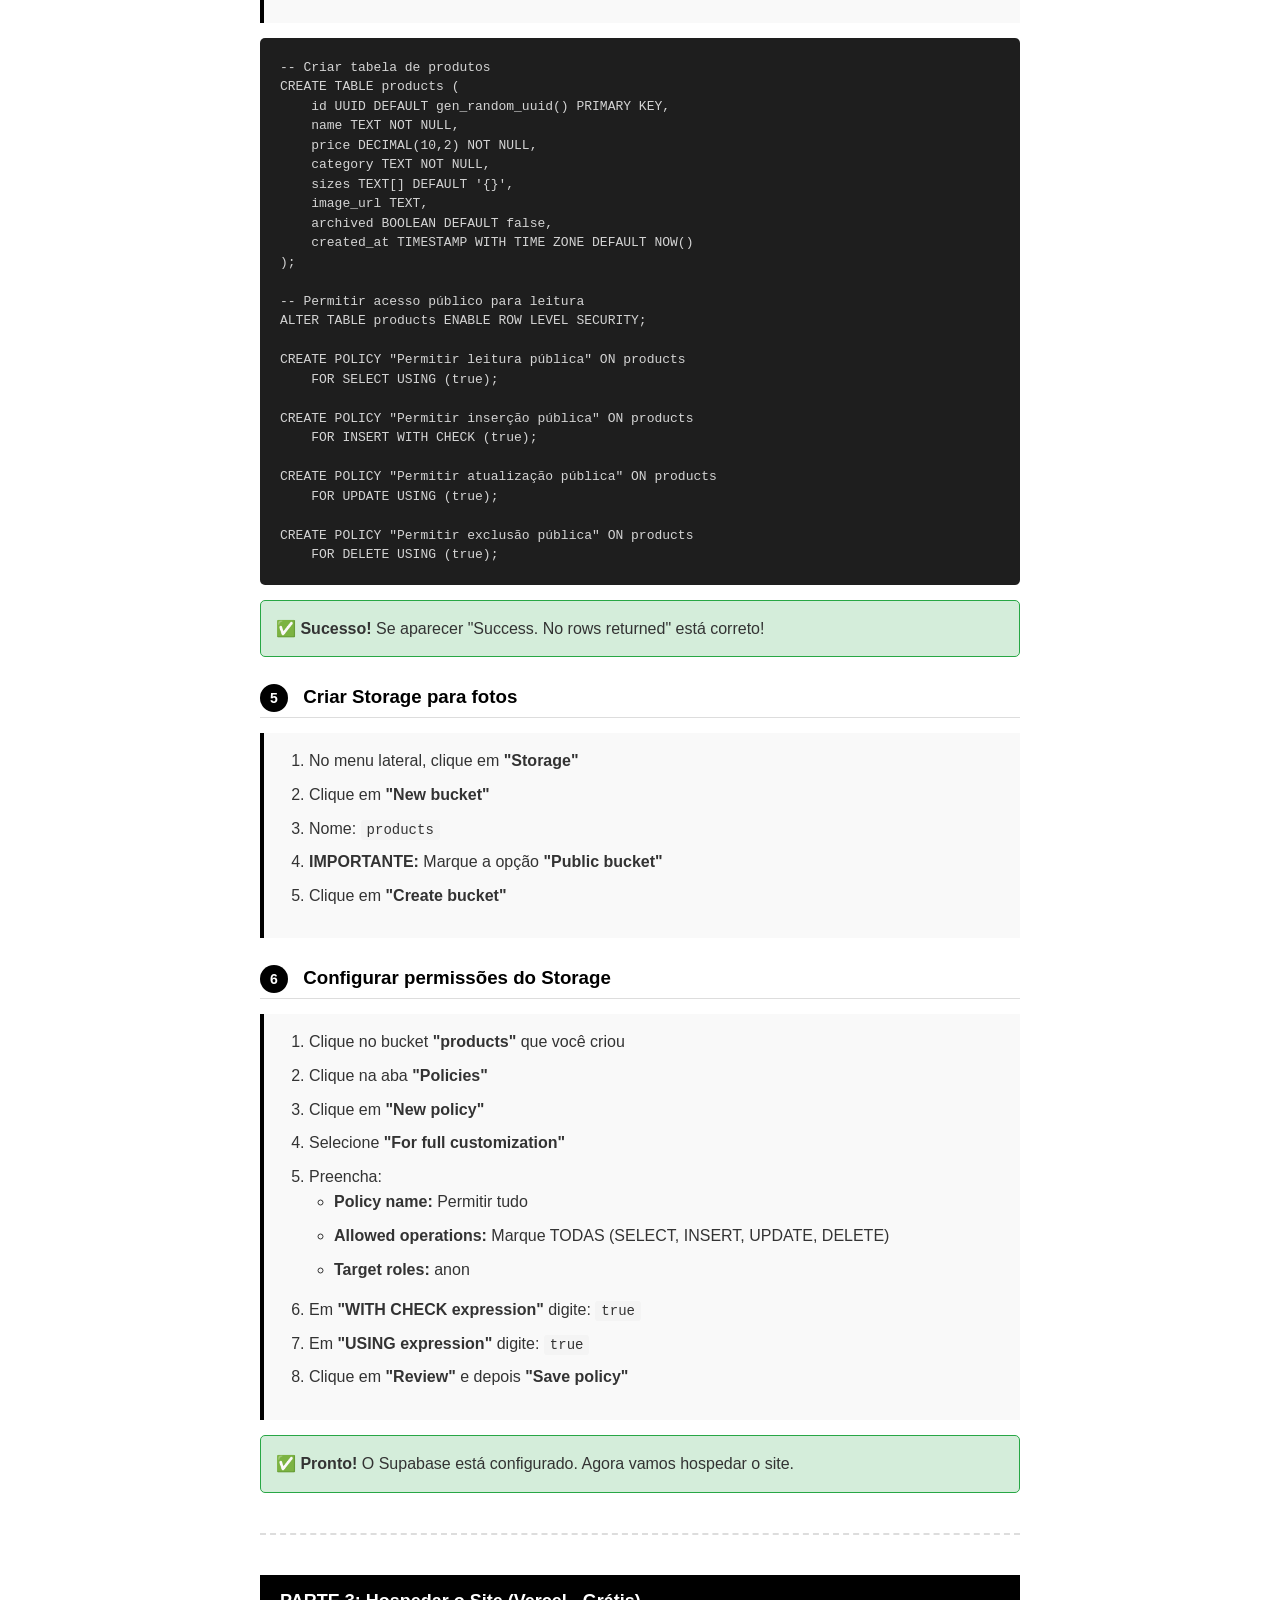
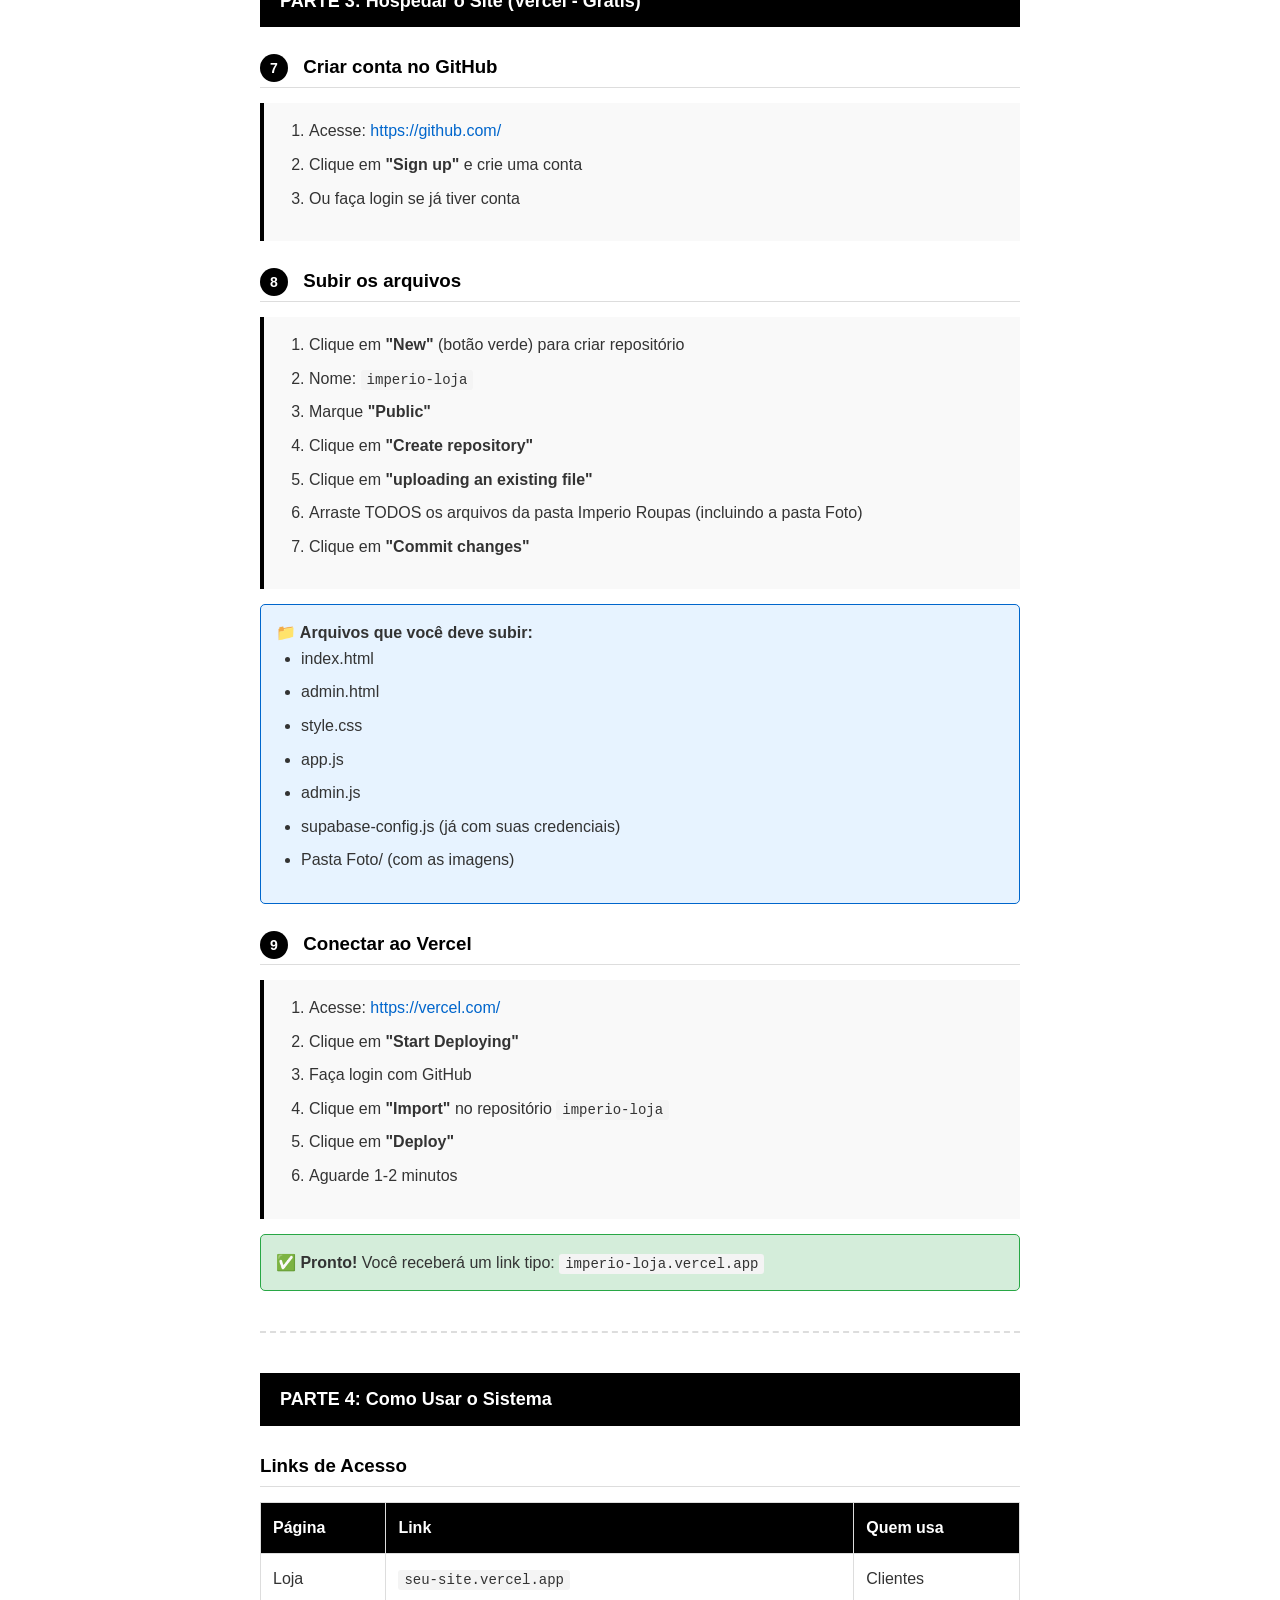
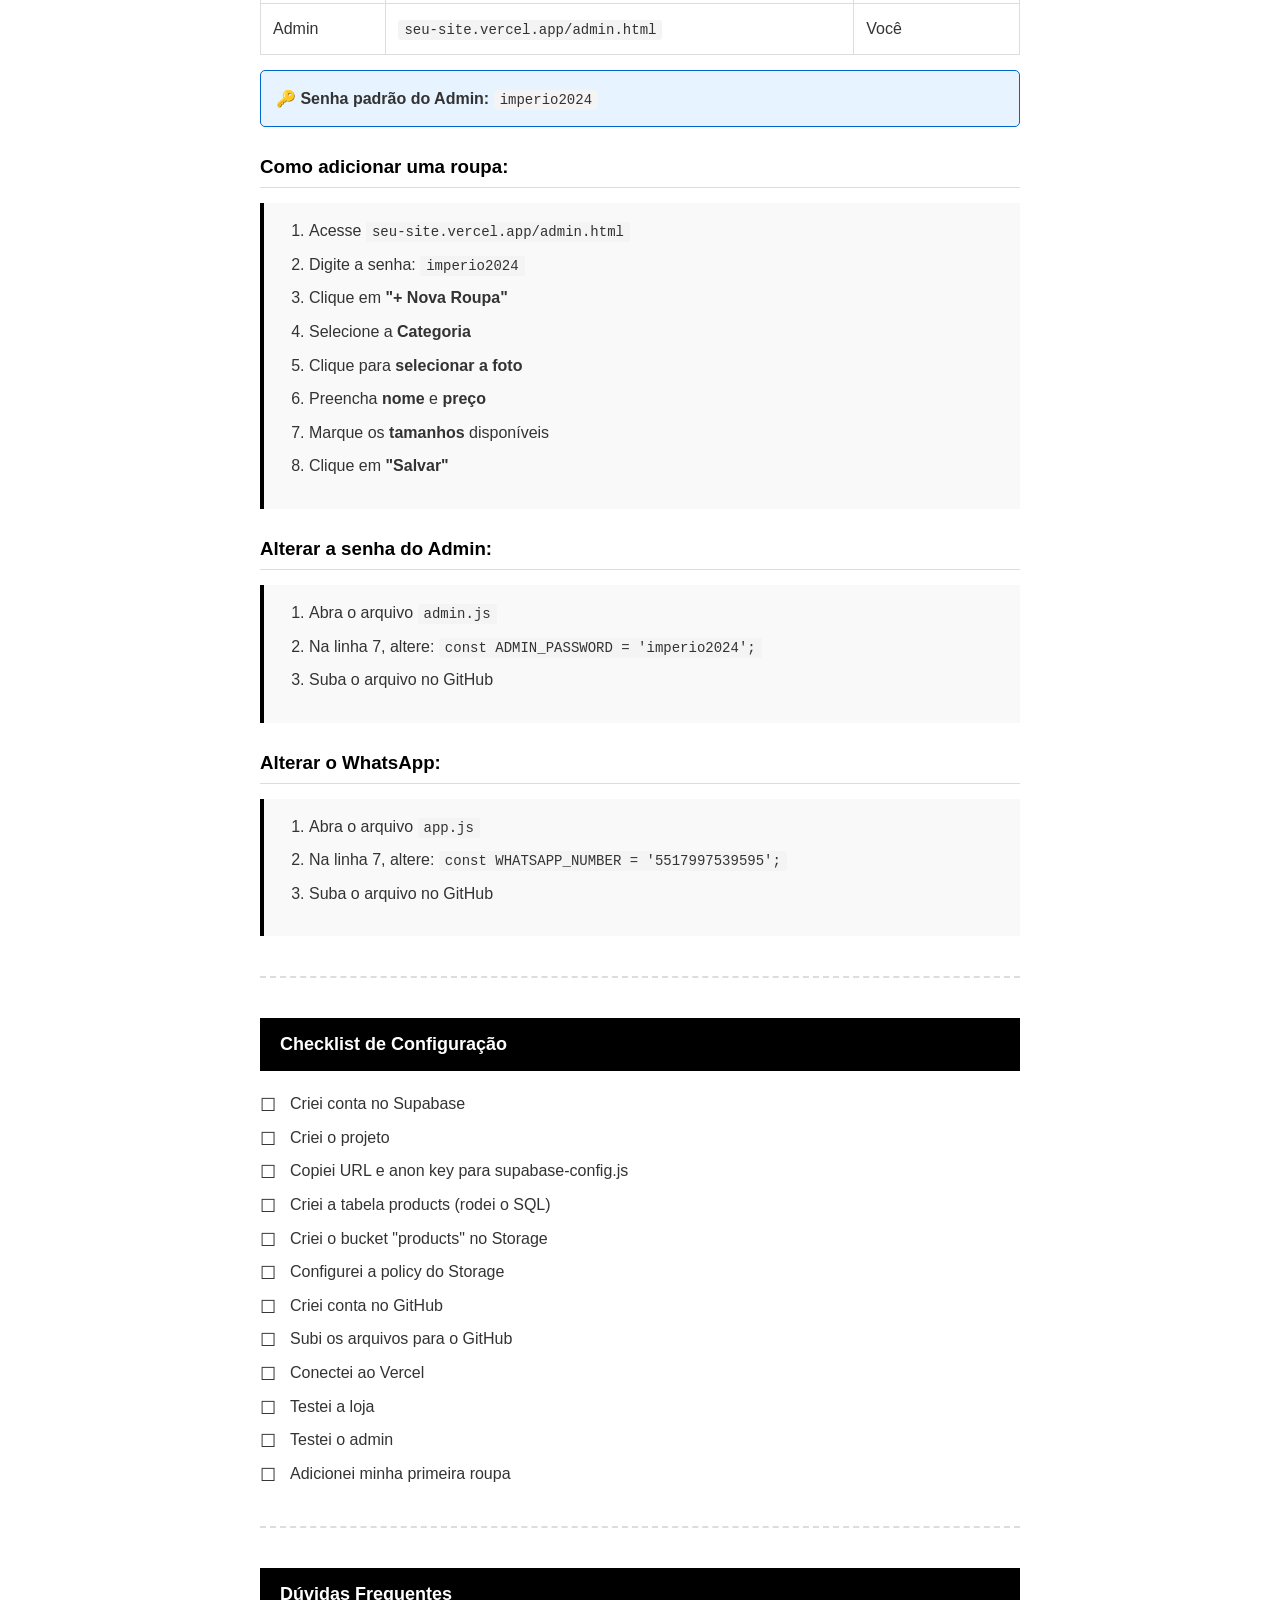
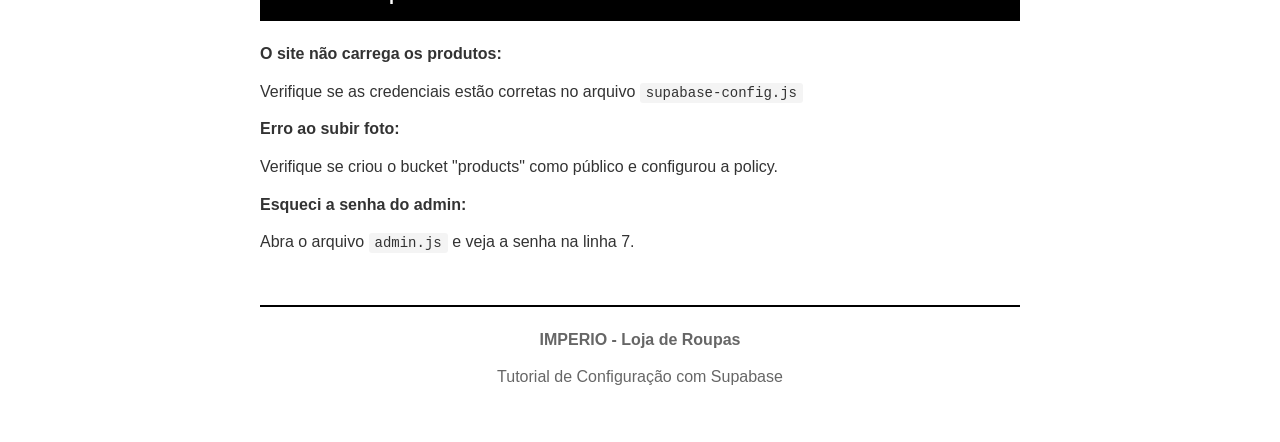
<file: TUTORIAL-CONFIGURACAO.html>
<!DOCTYPE html>
<html lang="pt-BR">
<head>
    <meta charset="UTF-8">
    <meta name="viewport" content="width=device-width, initial-scale=1.0">
    <title>Tutorial de Configuração - Imperio (Supabase)</title>
    <style>
        * { margin: 0; padding: 0; box-sizing: border-box; }
        body {
            font-family: 'Segoe UI', Tahoma, Geneva, Verdana, sans-serif;
            line-height: 1.6;
            color: #333;
            max-width: 800px;
            margin: 0 auto;
            padding: 40px 20px;
            background: #fff;
        }
        h1 {
            text-align: center;
            font-size: 28px;
            margin-bottom: 10px;
            color: #000;
            border-bottom: 3px solid #000;
            padding-bottom: 15px;
        }
        .subtitle { text-align: center; color: #666; margin-bottom: 40px; }
        h2 {
            background: #000;
            color: #fff;
            padding: 12px 20px;
            margin: 30px 0 20px 0;
            font-size: 18px;
        }
        h3 {
            color: #000;
            margin: 25px 0 15px 0;
            padding-bottom: 5px;
            border-bottom: 1px solid #ddd;
        }
        p { margin-bottom: 12px; }
        ol, ul { margin-left: 25px; margin-bottom: 15px; }
        li { margin-bottom: 8px; }
        .step {
            background: #f9f9f9;
            border-left: 4px solid #000;
            padding: 15px 20px;
            margin: 15px 0;
        }
        .step-number {
            display: inline-block;
            background: #000;
            color: #fff;
            width: 28px;
            height: 28px;
            text-align: center;
            line-height: 28px;
            border-radius: 50%;
            margin-right: 10px;
            font-weight: bold;
            font-size: 14px;
        }
        .important {
            background: #fff3cd;
            border: 1px solid #ffc107;
            padding: 15px;
            margin: 15px 0;
            border-radius: 5px;
        }
        .important-title { font-weight: bold; color: #856404; margin-bottom: 5px; }
        code {
            background: #f4f4f4;
            padding: 2px 6px;
            border-radius: 3px;
            font-family: 'Courier New', monospace;
            font-size: 14px;
        }
        pre {
            background: #1e1e1e;
            color: #d4d4d4;
            padding: 20px;
            border-radius: 5px;
            overflow-x: auto;
            margin: 15px 0;
            font-size: 13px;
            line-height: 1.5;
        }
        .link { color: #0066cc; word-break: break-all; }
        .divider { border: none; border-top: 2px dashed #ddd; margin: 40px 0; }
        .info-box {
            background: #e7f3ff;
            border: 1px solid #0066cc;
            padding: 15px;
            margin: 15px 0;
            border-radius: 5px;
        }
        .success-box {
            background: #d4edda;
            border: 1px solid #28a745;
            padding: 15px;
            margin: 15px 0;
            border-radius: 5px;
        }
        table { width: 100%; border-collapse: collapse; margin: 15px 0; }
        th, td { border: 1px solid #ddd; padding: 12px; text-align: left; }
        th { background: #000; color: #fff; }
        .page-break { page-break-before: always; }
        @media print {
            body { padding: 20px; }
            h2 { break-after: avoid; }
            .step { break-inside: avoid; }
            pre { white-space: pre-wrap; word-wrap: break-word; }
        }
        .footer {
            margin-top: 50px;
            padding-top: 20px;
            border-top: 2px solid #000;
            text-align: center;
            color: #666;
        }
        .checklist { list-style: none; margin-left: 0; }
        .checklist li { padding-left: 30px; position: relative; }
        .checklist li::before { content: "☐"; position: absolute; left: 0; font-size: 18px; }
    </style>
</head>
<body>

    <h1>IMPERIO</h1>
    <p class="subtitle">Tutorial de Configuração com Supabase (Gratuito, sem cartão)</p>

    <!-- PARTE 1 -->
    <h2>PARTE 1: Criar conta no Supabase</h2>

    <h3><span class="step-number">1</span> Acessar o Supabase</h3>
    <div class="step">
        <ol>
            <li>Acesse: <span class="link">https://supabase.com/</span></li>
            <li>Clique em <strong>"Start your project"</strong> (botão verde)</li>
            <li>Faça login com <strong>GitHub</strong> ou <strong>Google</strong></li>
        </ol>
    </div>

    <h3><span class="step-number">2</span> Criar novo projeto</h3>
    <div class="step">
        <ol>
            <li>Clique em <strong>"New Project"</strong></li>
            <li>Preencha:
                <ul>
                    <li><strong>Name:</strong> imperio-loja</li>
                    <li><strong>Database Password:</strong> crie uma senha (guarde essa senha!)</li>
                    <li><strong>Region:</strong> South America (São Paulo)</li>
                </ul>
            </li>
            <li>Clique em <strong>"Create new project"</strong></li>
            <li>Aguarde 1-2 minutos enquanto cria</li>
        </ol>
    </div>

    <h3><span class="step-number">3</span> Copiar as credenciais</h3>
    <div class="step">
        <ol>
            <li>No painel do projeto, vá em <strong>"Project Settings"</strong> (ícone de engrenagem)</li>
            <li>Clique em <strong>"API"</strong> no menu lateral</li>
            <li>Copie:
                <ul>
                    <li><strong>Project URL</strong> (ex: https://xxxxx.supabase.co)</li>
                    <li><strong>anon public</strong> key (a chave grande)</li>
                </ul>
            </li>
        </ol>
    </div>

    <div class="important">
        <p class="important-title">⚠️ IMPORTANTE - COLE NO ARQUIVO:</p>
        <p>Abra o arquivo <code>supabase-config.js</code> e cole as informações:</p>
    </div>

    <pre>
const SUPABASE_URL = 'https://xxxxx.supabase.co';    // ← Cole sua URL aqui
const SUPABASE_ANON_KEY = 'eyJhbGci...';             // ← Cole sua key aqui</pre>

    <hr class="divider">

    <h2>PARTE 2: Criar o Banco de Dados</h2>

    <h3><span class="step-number">4</span> Criar tabela de produtos</h3>
    <div class="step">
        <ol>
            <li>No menu lateral, clique em <strong>"SQL Editor"</strong></li>
            <li>Clique em <strong>"New query"</strong></li>
            <li>Cole o código abaixo e clique em <strong>"Run"</strong> (ou Ctrl+Enter):</li>
        </ol>
    </div>

    <pre>
-- Criar tabela de produtos
CREATE TABLE products (
    id UUID DEFAULT gen_random_uuid() PRIMARY KEY,
    name TEXT NOT NULL,
    price DECIMAL(10,2) NOT NULL,
    category TEXT NOT NULL,
    sizes TEXT[] DEFAULT '{}',
    image_url TEXT,
    archived BOOLEAN DEFAULT false,
    created_at TIMESTAMP WITH TIME ZONE DEFAULT NOW()
);

-- Permitir acesso público para leitura
ALTER TABLE products ENABLE ROW LEVEL SECURITY;

CREATE POLICY "Permitir leitura pública" ON products
    FOR SELECT USING (true);

CREATE POLICY "Permitir inserção pública" ON products
    FOR INSERT WITH CHECK (true);

CREATE POLICY "Permitir atualização pública" ON products
    FOR UPDATE USING (true);

CREATE POLICY "Permitir exclusão pública" ON products
    FOR DELETE USING (true);</pre>

    <div class="success-box">
        <strong>✅ Sucesso!</strong> Se aparecer "Success. No rows returned" está correto!
    </div>

    <div class="page-break"></div>

    <h3><span class="step-number">5</span> Criar Storage para fotos</h3>
    <div class="step">
        <ol>
            <li>No menu lateral, clique em <strong>"Storage"</strong></li>
            <li>Clique em <strong>"New bucket"</strong></li>
            <li>Nome: <code>products</code></li>
            <li><strong>IMPORTANTE:</strong> Marque a opção <strong>"Public bucket"</strong></li>
            <li>Clique em <strong>"Create bucket"</strong></li>
        </ol>
    </div>

    <h3><span class="step-number">6</span> Configurar permissões do Storage</h3>
    <div class="step">
        <ol>
            <li>Clique no bucket <strong>"products"</strong> que você criou</li>
            <li>Clique na aba <strong>"Policies"</strong></li>
            <li>Clique em <strong>"New policy"</strong></li>
            <li>Selecione <strong>"For full customization"</strong></li>
            <li>Preencha:
                <ul>
                    <li><strong>Policy name:</strong> Permitir tudo</li>
                    <li><strong>Allowed operations:</strong> Marque TODAS (SELECT, INSERT, UPDATE, DELETE)</li>
                    <li><strong>Target roles:</strong> anon</li>
                </ul>
            </li>
            <li>Em <strong>"WITH CHECK expression"</strong> digite: <code>true</code></li>
            <li>Em <strong>"USING expression"</strong> digite: <code>true</code></li>
            <li>Clique em <strong>"Review"</strong> e depois <strong>"Save policy"</strong></li>
        </ol>
    </div>

    <div class="success-box">
        <strong>✅ Pronto!</strong> O Supabase está configurado. Agora vamos hospedar o site.
    </div>

    <hr class="divider">

    <!-- PARTE 3 -->
    <h2>PARTE 3: Hospedar o Site (Vercel - Grátis)</h2>

    <h3><span class="step-number">7</span> Criar conta no GitHub</h3>
    <div class="step">
        <ol>
            <li>Acesse: <span class="link">https://github.com/</span></li>
            <li>Clique em <strong>"Sign up"</strong> e crie uma conta</li>
            <li>Ou faça login se já tiver conta</li>
        </ol>
    </div>

    <h3><span class="step-number">8</span> Subir os arquivos</h3>
    <div class="step">
        <ol>
            <li>Clique em <strong>"New"</strong> (botão verde) para criar repositório</li>
            <li>Nome: <code>imperio-loja</code></li>
            <li>Marque <strong>"Public"</strong></li>
            <li>Clique em <strong>"Create repository"</strong></li>
            <li>Clique em <strong>"uploading an existing file"</strong></li>
            <li>Arraste TODOS os arquivos da pasta Imperio Roupas (incluindo a pasta Foto)</li>
            <li>Clique em <strong>"Commit changes"</strong></li>
        </ol>
    </div>

    <div class="info-box">
        <strong>📁 Arquivos que você deve subir:</strong>
        <ul>
            <li>index.html</li>
            <li>admin.html</li>
            <li>style.css</li>
            <li>app.js</li>
            <li>admin.js</li>
            <li>supabase-config.js (já com suas credenciais)</li>
            <li>Pasta Foto/ (com as imagens)</li>
        </ul>
    </div>

    <h3><span class="step-number">9</span> Conectar ao Vercel</h3>
    <div class="step">
        <ol>
            <li>Acesse: <span class="link">https://vercel.com/</span></li>
            <li>Clique em <strong>"Start Deploying"</strong></li>
            <li>Faça login com GitHub</li>
            <li>Clique em <strong>"Import"</strong> no repositório <code>imperio-loja</code></li>
            <li>Clique em <strong>"Deploy"</strong></li>
            <li>Aguarde 1-2 minutos</li>
        </ol>
    </div>

    <div class="success-box">
        <strong>✅ Pronto!</strong> Você receberá um link tipo: <code>imperio-loja.vercel.app</code>
    </div>

    <hr class="divider">

    <div class="page-break"></div>

    <!-- PARTE 4 -->
    <h2>PARTE 4: Como Usar o Sistema</h2>

    <h3>Links de Acesso</h3>
    <table>
        <tr>
            <th>Página</th>
            <th>Link</th>
            <th>Quem usa</th>
        </tr>
        <tr>
            <td>Loja</td>
            <td><code>seu-site.vercel.app</code></td>
            <td>Clientes</td>
        </tr>
        <tr>
            <td>Admin</td>
            <td><code>seu-site.vercel.app/admin.html</code></td>
            <td>Você</td>
        </tr>
    </table>

    <div class="info-box">
        <strong>🔑 Senha padrão do Admin:</strong> <code>imperio2024</code>
    </div>

    <h3>Como adicionar uma roupa:</h3>
    <div class="step">
        <ol>
            <li>Acesse <code>seu-site.vercel.app/admin.html</code></li>
            <li>Digite a senha: <code>imperio2024</code></li>
            <li>Clique em <strong>"+ Nova Roupa"</strong></li>
            <li>Selecione a <strong>Categoria</strong></li>
            <li>Clique para <strong>selecionar a foto</strong></li>
            <li>Preencha <strong>nome</strong> e <strong>preço</strong></li>
            <li>Marque os <strong>tamanhos</strong> disponíveis</li>
            <li>Clique em <strong>"Salvar"</strong></li>
        </ol>
    </div>

    <h3>Alterar a senha do Admin:</h3>
    <div class="step">
        <ol>
            <li>Abra o arquivo <code>admin.js</code></li>
            <li>Na linha 7, altere: <code>const ADMIN_PASSWORD = 'imperio2024';</code></li>
            <li>Suba o arquivo no GitHub</li>
        </ol>
    </div>

    <h3>Alterar o WhatsApp:</h3>
    <div class="step">
        <ol>
            <li>Abra o arquivo <code>app.js</code></li>
            <li>Na linha 7, altere: <code>const WHATSAPP_NUMBER = '5517997539595';</code></li>
            <li>Suba o arquivo no GitHub</li>
        </ol>
    </div>

    <hr class="divider">

    <h2>Checklist de Configuração</h2>

    <ul class="checklist">
        <li>Criei conta no Supabase</li>
        <li>Criei o projeto</li>
        <li>Copiei URL e anon key para supabase-config.js</li>
        <li>Criei a tabela products (rodei o SQL)</li>
        <li>Criei o bucket "products" no Storage</li>
        <li>Configurei a policy do Storage</li>
        <li>Criei conta no GitHub</li>
        <li>Subi os arquivos para o GitHub</li>
        <li>Conectei ao Vercel</li>
        <li>Testei a loja</li>
        <li>Testei o admin</li>
        <li>Adicionei minha primeira roupa</li>
    </ul>

    <hr class="divider">

    <h2>Dúvidas Frequentes</h2>

    <p><strong>O site não carrega os produtos:</strong></p>
    <p>Verifique se as credenciais estão corretas no arquivo <code>supabase-config.js</code></p>

    <p><strong>Erro ao subir foto:</strong></p>
    <p>Verifique se criou o bucket "products" como público e configurou a policy.</p>

    <p><strong>Esqueci a senha do admin:</strong></p>
    <p>Abra o arquivo <code>admin.js</code> e veja a senha na linha 7.</p>

    <div class="footer">
        <p><strong>IMPERIO - Loja de Roupas</strong></p>
        <p>Tutorial de Configuração com Supabase</p>
    </div>

</body>
</html>
</file>
